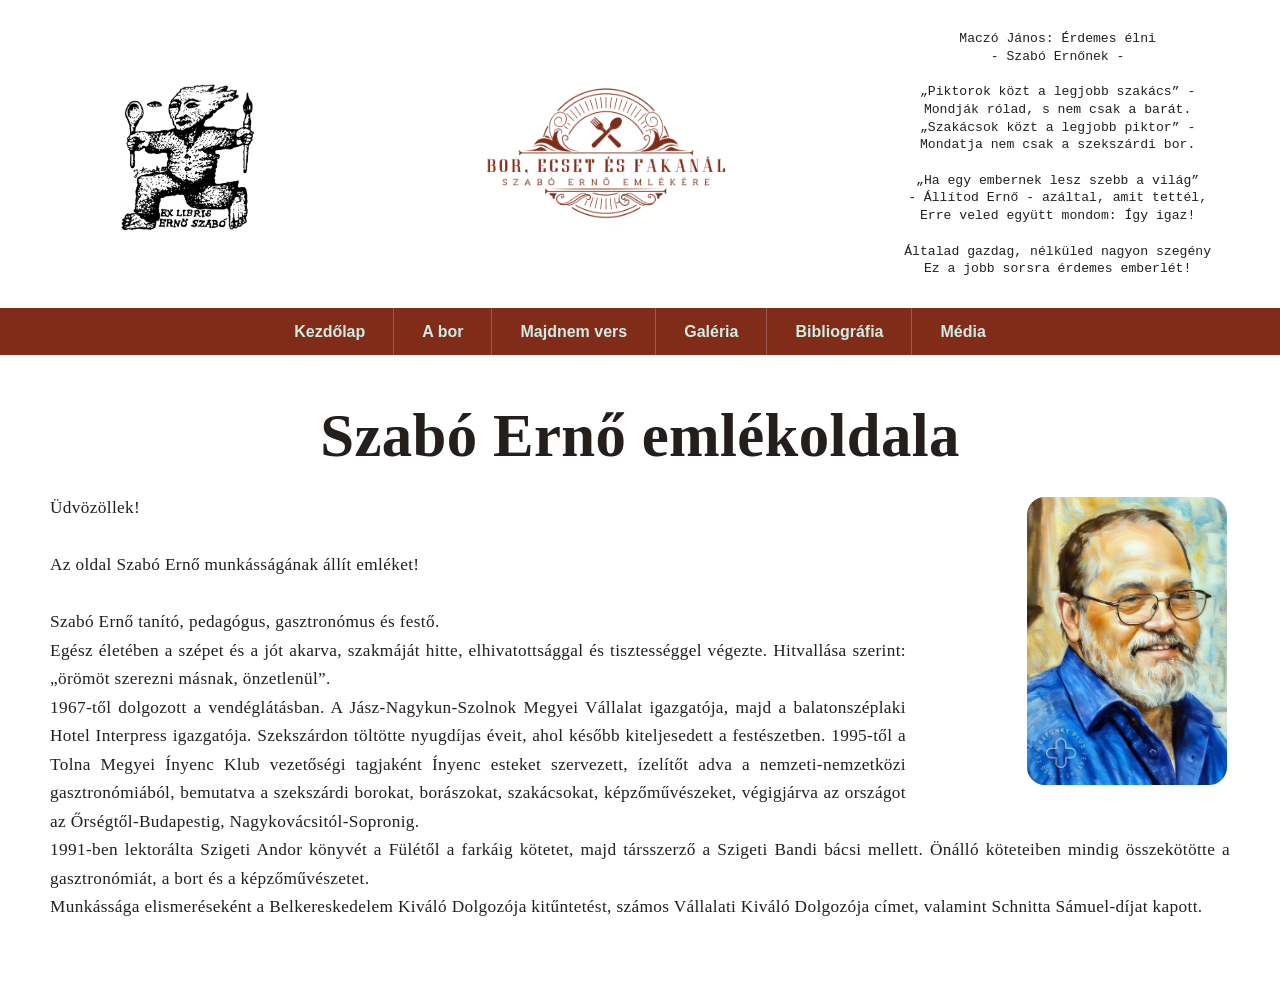
<file: index.html>
<!DOCTYPE html>
<html lang="hu">
<head>
<meta charset="utf-8">
<meta name="viewport" content="width=device-width, initial-scale=1">
<meta name="description" content="Szabó Ernő munkásságának emlékoldala – bor, gasztronómia, festészet és versek.">
<link rel="canonical" href="https://www.boresecset.hu/">
<link rel="stylesheet" href="styles.css">
<link rel="icon" type="image/x-icon" href="favicon.ico">
<title>Szabó Ernő emlékoldala | Bor, ecset és fakanál</title>
<!-- Google Tag Manager -->
<script>(function(w,d,s,l,i){w[l]=w[l]||[];w[l].push({'gtm.start':new Date().getTime(),event:'gtm.js'});var f=d.getElementsByTagName(s)[0],j=d.createElement(s),dl=l!='dataLayer'?'&l='+l:'';j.async=true;j.src='https://www.googletagmanager.com/gtm.js?id='+i+dl;f.parentNode.insertBefore(j,f);})(window,document,'script','dataLayer','GTM-PKW67TJ4');</script>
<!-- End Google Tag Manager -->
</head>
<body>
<!-- Google Tag Manager (noscript) --><noscript><iframe src="https://www.googletagmanager.com/ns.html?id=GTM-PKW67TJ4"
height="0" width="0" style="display:none;visibility:hidden" title="Google Tag Manager"></iframe></noscript><!-- End Google Tag Manager (noscript) --><header class="site-header"><div class="grid-container" id="header-container"><div class="portrait"><img src="images/ex_libris_erno.jpg" alt="Szabó Ernő ex librise"></div><div class="logo"><img src="images/logo.png" alt="Bor, ecset és fakanál"></div><div class="poem"><p>Maczó János: Érdemes élni<br>- Szabó Ernőnek -<br><br><q>Piktorok közt a legjobb szakács</q> -<br>Mondják rólad, s nem csak a barát.<br><q>Szakácsok közt a legjobb piktor</q> -<br>Mondatja nem csak a szekszárdi bor.<br><br><q>Ha egy embernek lesz szebb a világ</q><br>- Állítod Ernő - azáltal, amit tettél,<br>Erre veled együtt mondom: Így igaz!<br><br>Általad gazdag, nélküled nagyon szegény<br>Ez a jobb sorsra érdemes emberlét!
      </p></div></div><nav class="navbar" aria-label="Fő navigáció"><ul class="nav"><li><a href="index.html">Kezdőlap</a></li><li><a href="abor.html">A bor</a></li><li><a href="majdnemvers.html">Majdnem vers</a></li><li><a href="gallery.html">Galéria</a></li><li><a href="bibliography.html">Bibliográfia</a></li><li><a href="media.html">Média</a></li></ul></nav></header>


	<main class="text">
		<h1 class="page-title">Szabó Ernő emlékoldala</h1>
	  	<div class="FloatingBox">
		<img src="images/szabo_erno_pastel.jpg" alt="Szabó Ernő portréja" width="200">
		</div>
		<p>
		Üdvözöllek!<br>
		<br>Az oldal Szabó Ernő munkásságának állít emléket!<br>
		<br>Szabó Ernő tanító, pedagógus, gasztronómus és festő.
		<br>Egész életében a szépet és a jót akarva, szakmáját hitte, elhivatottsággal és tisztességgel végezte. Hitvallása szerint: „örömöt szerezni másnak, önzetlenül”.
		<br>1967-től dolgozott a vendéglátásban. A Jász-Nagykun-Szolnok Megyei Vállalat igazgatója, majd a balatonszéplaki Hotel Interpress igazgatója. Szekszárdon töltötte nyugdíjas éveit, ahol később kiteljesedett a festészetben. 1995-től a Tolna Megyei Ínyenc Klub vezetőségi tagjaként Ínyenc esteket szervezett, ízelítőt adva a nemzeti-nemzetközi gasztronómiából, bemutatva a szekszárdi borokat, borászokat, szakácsokat, képzőművészeket, végigjárva az országot az Őrségtől-Budapestig, Nagykovácsitól-Sopronig.
		<br>1991-ben lektorálta Szigeti Andor könyvét a Fülétől a farkáig kötetet, majd társszerző a Szigeti Bandi bácsi mellett. Önálló köteteiben mindig összekötötte a gasztronómiát, a bort és a képzőművészetet.
		<br>Munkássága elismeréseként a Belkereskedelem Kiváló Dolgozója kitűntetést, számos Vállalati Kiváló Dolgozója címet, valamint Schnitta Sámuel-díjat kapott.
	</p>
  	</main>

</body>
</html>
</file>
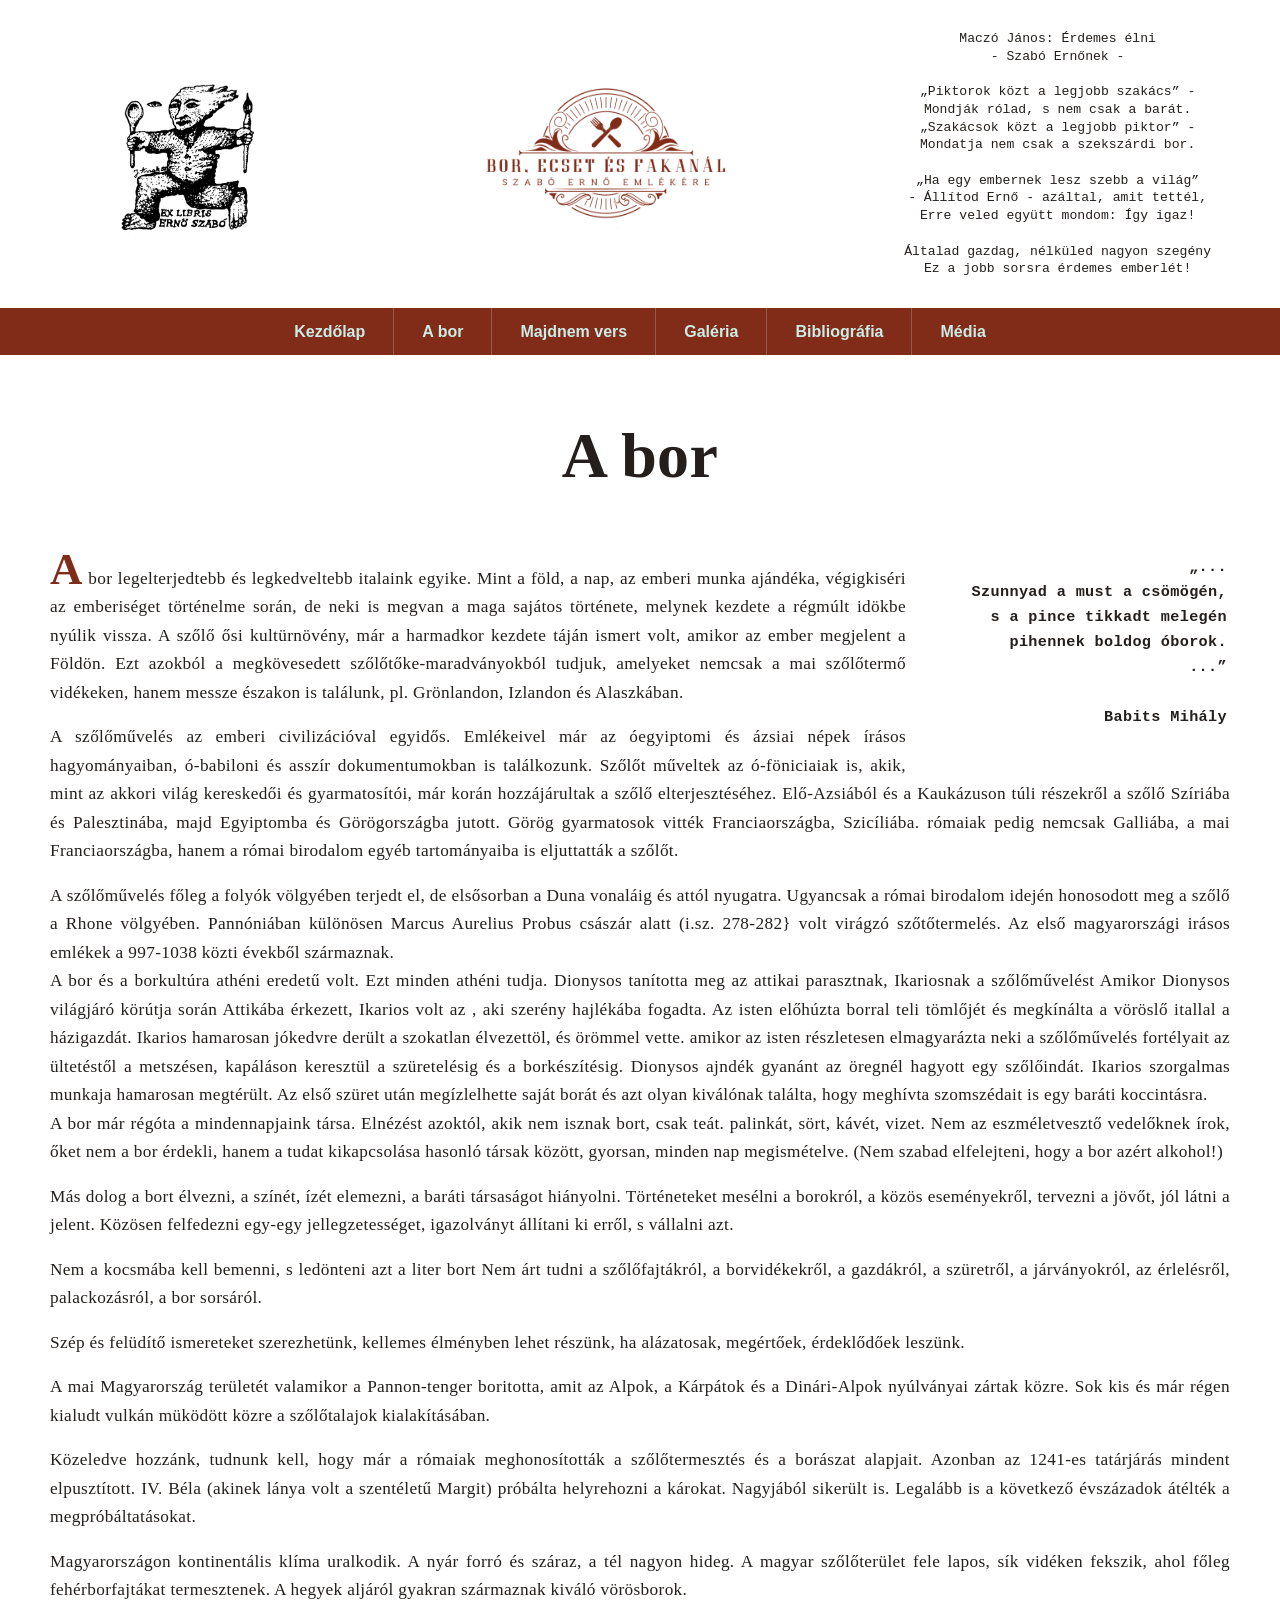
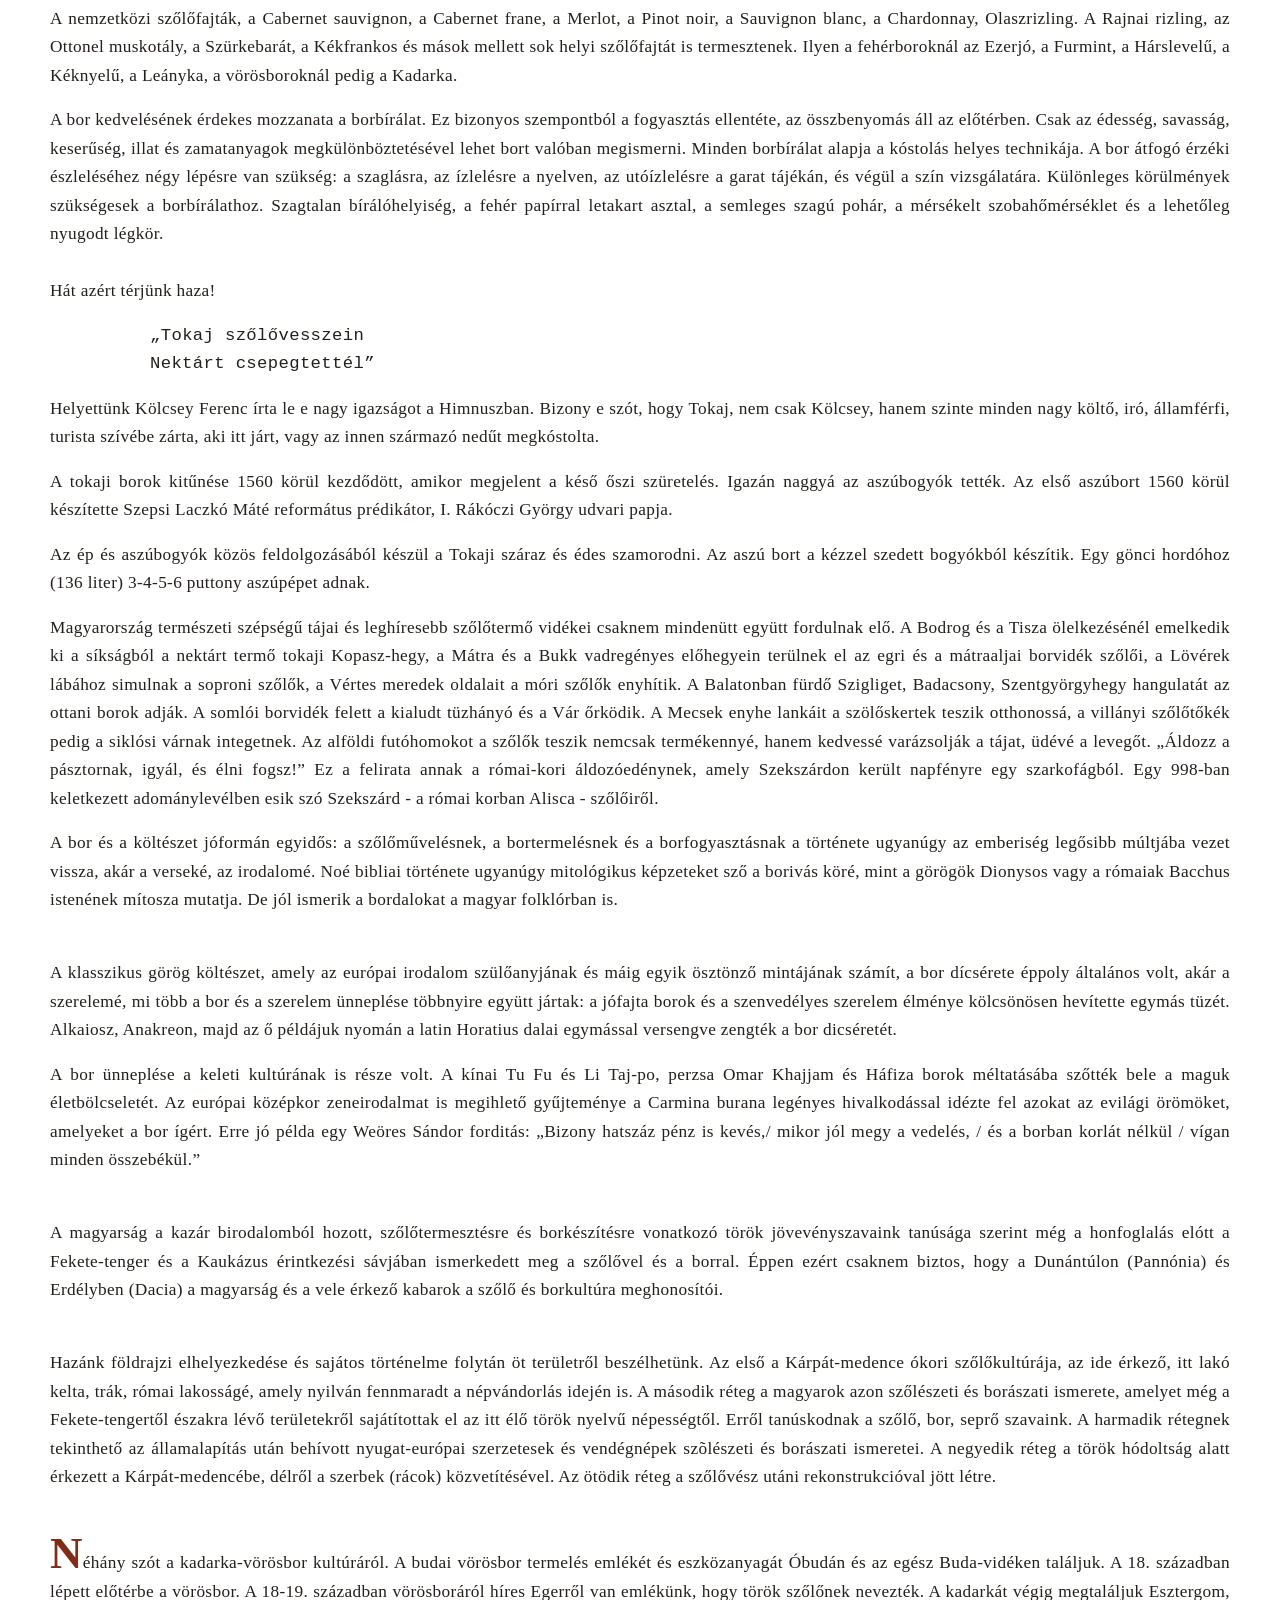
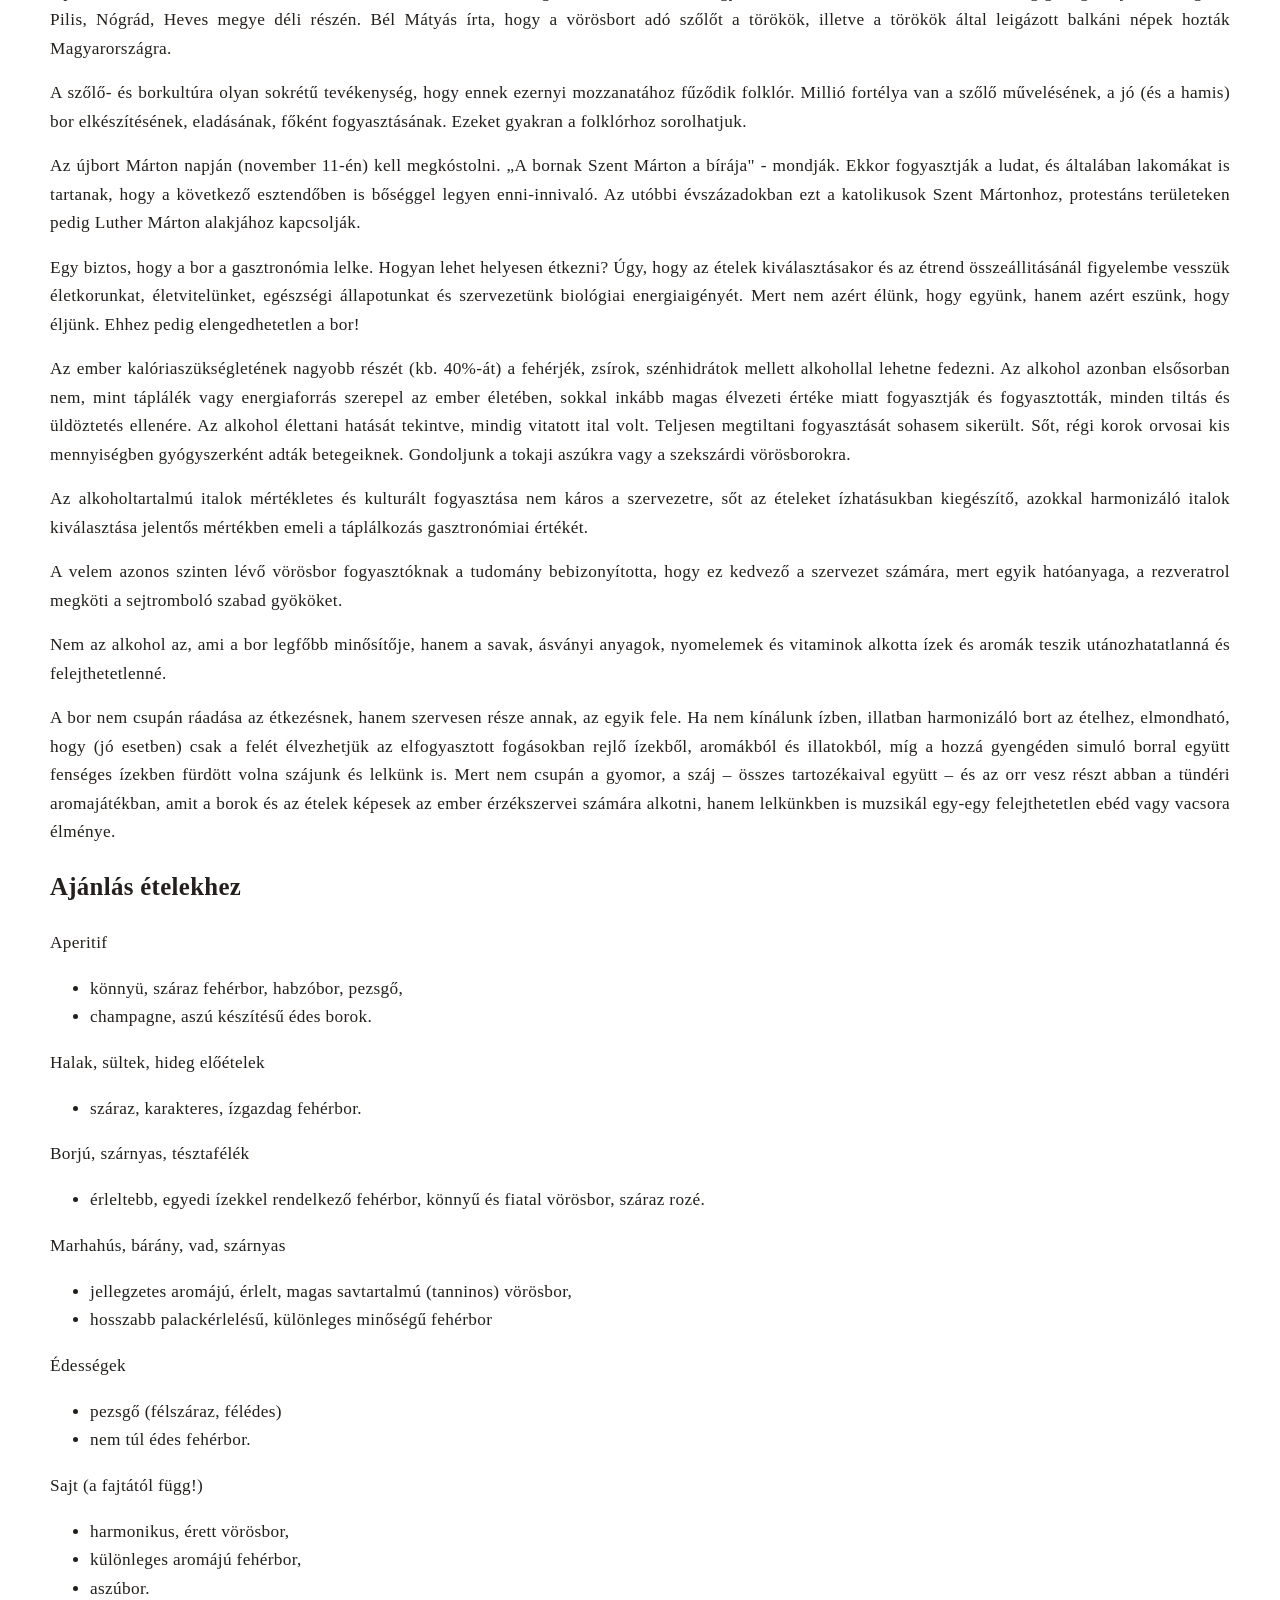
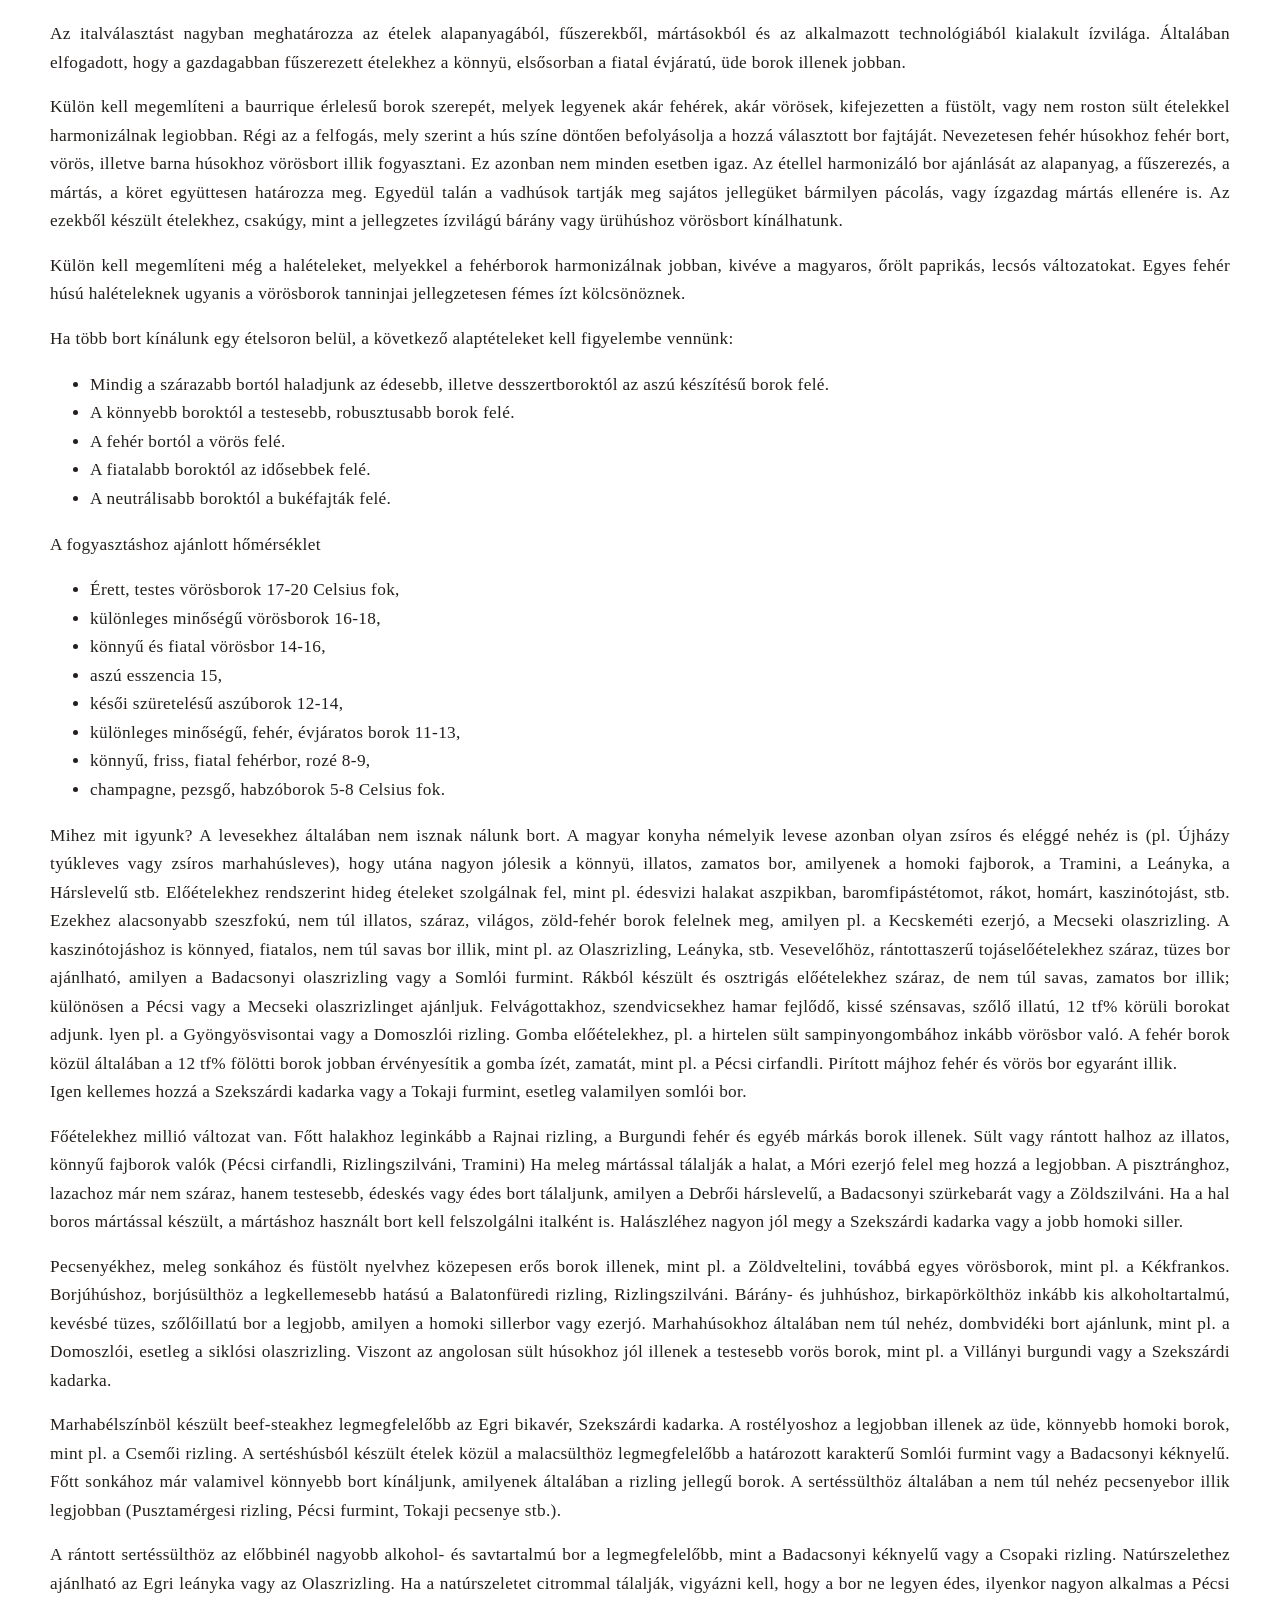
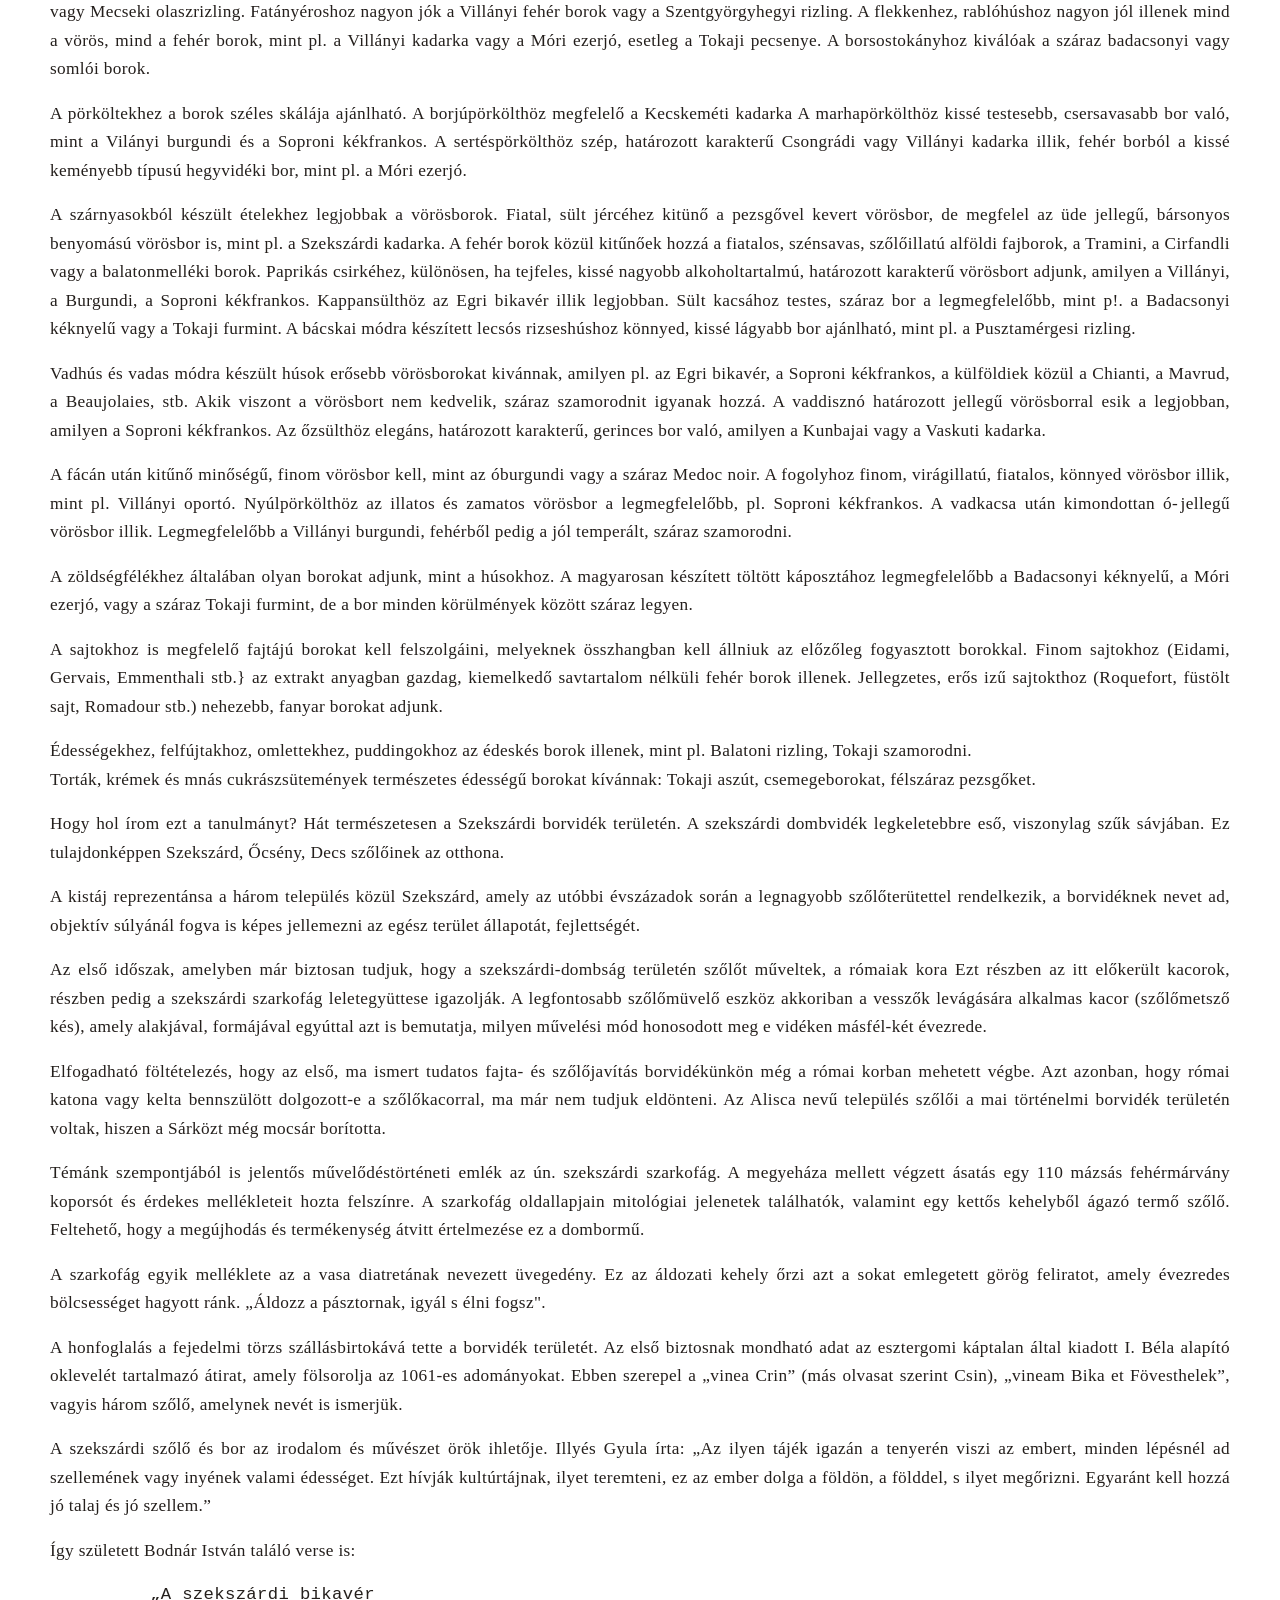
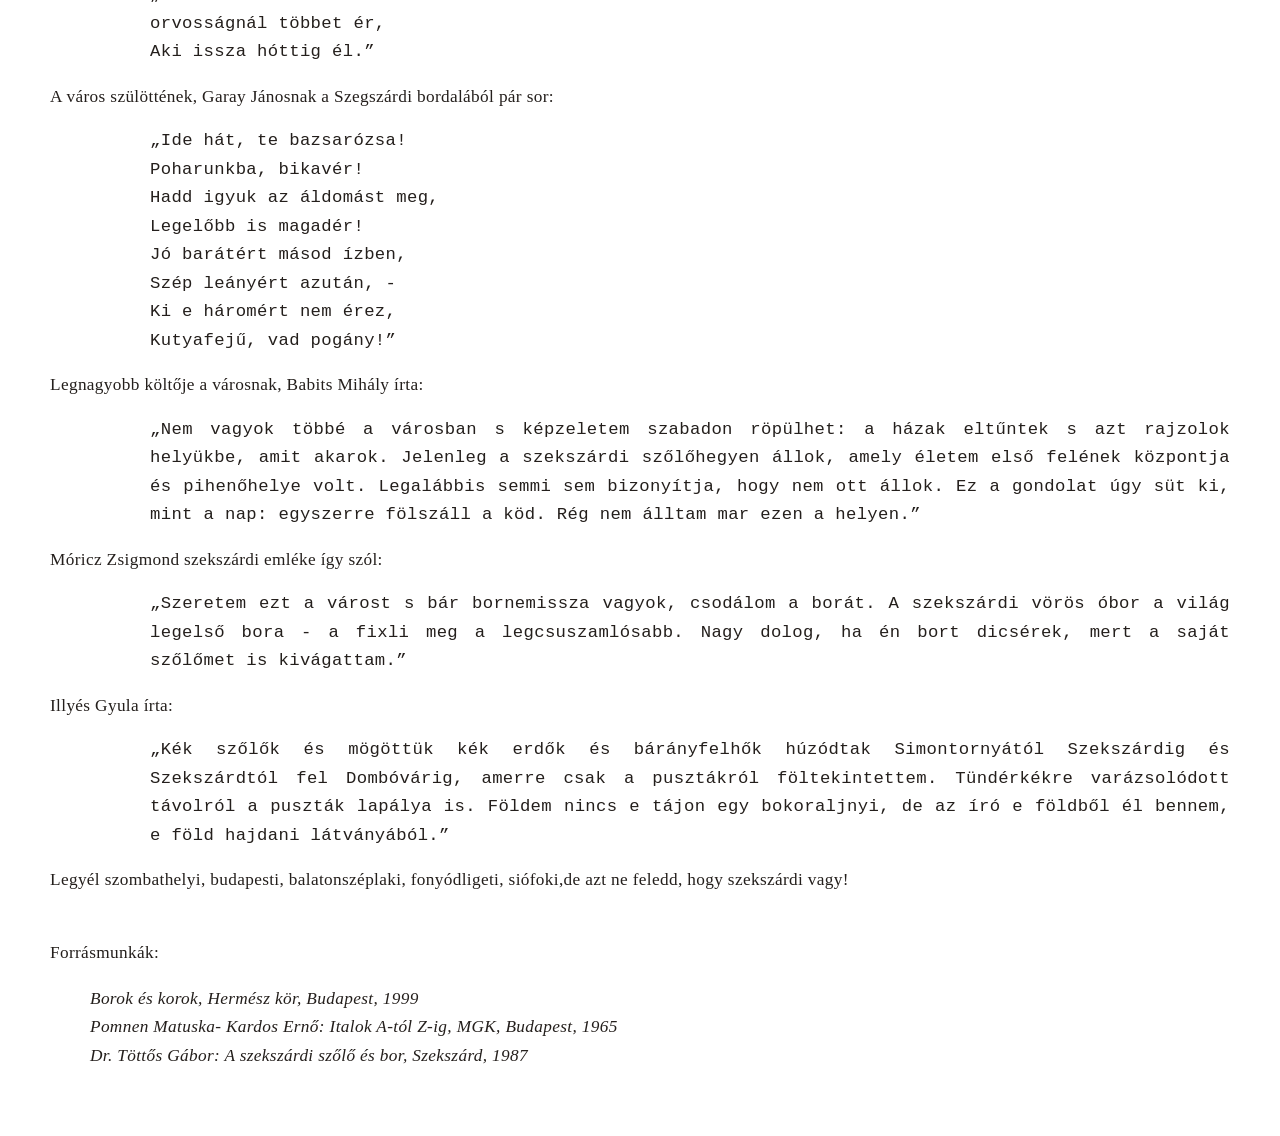
<file: abor.html>
<!DOCTYPE html>

<html lang="hu">

<head>
<meta charset="utf-8">
<meta name="viewport" content="width=device-width, initial-scale=1">
<meta name="description" content="Szabó Ernő írása a borról, a magyar borkultúráról, borvidékekről, borkóstolásról és az ételekhez illő borok választásáról.">
<link rel="canonical" href="https://www.boresecset.hu/abor.html">
<link rel="stylesheet" href="styles.css">
<link rel="icon" type="image/x-icon" href="favicon.ico">
<title>A bor – Szabó Ernő írásai | Bor, ecset és fakanál</title>
<!-- Google Tag Manager -->
<script>(function(w,d,s,l,i){w[l]=w[l]||[];w[l].push({'gtm.start':new Date().getTime(),event:'gtm.js'});var f=d.getElementsByTagName(s)[0],j=d.createElement(s),dl=l!='dataLayer'?'&l='+l:'';j.async=true;j.src='https://www.googletagmanager.com/gtm.js?id='+i+dl;f.parentNode.insertBefore(j,f);})(window,document,'script','dataLayer','GTM-PKW67TJ4');</script>
<!-- End Google Tag Manager -->
</head>

<body>
<!-- Google Tag Manager (noscript) --><noscript><iframe src="https://www.googletagmanager.com/ns.html?id=GTM-PKW67TJ4"
height="0" width="0" style="display:none;visibility:hidden" title="Google Tag Manager"></iframe></noscript><!-- End Google Tag Manager (noscript) --><header class="site-header"><div class="grid-container" id="header-container"><div class="portrait"><img src="images/ex_libris_erno.jpg" alt="Szabó Ernő ex librise"></div><div class="logo"><img src="images/logo.png" alt="Bor, ecset és fakanál"></div><div class="poem"><p>Maczó János: Érdemes élni<br>- Szabó Ernőnek -<br><br><q>Piktorok közt a legjobb szakács</q> -<br>Mondják rólad, s nem csak a barát.<br><q>Szakácsok közt a legjobb piktor</q> -<br>Mondatja nem csak a szekszárdi bor.<br><br><q>Ha egy embernek lesz szebb a világ</q><br>- Állítod Ernő - azáltal, amit tettél,<br>Erre veled együtt mondom: Így igaz!<br><br>Általad gazdag, nélküled nagyon szegény<br>Ez a jobb sorsra érdemes emberlét!
      </p></div></div><nav class="navbar" aria-label="Fő navigáció"><ul class="nav"><li><a href="index.html">Kezdőlap</a></li><li><a href="abor.html">A bor</a></li><li><a href="majdnemvers.html">Majdnem vers</a></li><li><a href="gallery.html">Galéria</a></li><li><a href="bibliography.html">Bibliográfia</a></li><li><a href="media.html">Média</a></li></ul></nav></header>


	<div class="text">
		<h1 class="h1">A bor</h1>
		<div class="FloatingBox">
			<p>
			<q>...<br>Szunnyad a must a csömögén,<br>s a pince tikkadt melegén<br>pihennek boldog óborok.<br>...</q><br><br>Babits Mihály
			</p>
		</div>
		<p class="indent"> 
		A bor legelterjedtebb és legkedveltebb italaink egyike. Mint a föld, a nap, az emberi munka ajándéka, végigkiséri az emberiséget történelme során, de neki is megvan a maga sajátos története, melynek kezdete a régmúlt idökbe nyúlik vissza. A szőlő ősi kultürnövény, már a harmadkor kezdete táján ismert volt, amikor az ember megjelent a Földön. Ezt azokból a megkövesedett szőlőtőke-maradványokból tudjuk, amelyeket nemcsak a mai szőlőtermő vidékeken, hanem messze északon is találunk, pl. Grönlandon, Izlandon és Alaszkában. 
		</p>
		<p>
		A szőlőművelés az emberi civilizációval egyidős. Emlékeivel már az óegyiptomi és ázsiai népek írásos hagyományaiban, ó-babiloni és asszír dokumentumokban is találkozunk. Szőlőt műveltek az ó-föniciaiak is, akik, mint az akkori világ kereskedői és gyarmatosítói, már korán hozzájárultak a szőlő elterjesztéséhez. Elő-Azsiából és a Kaukázuson túli részekről a szőlő Szíriába és Palesztinába, majd Egyiptomba és Görögországba jutott. Görög gyarmatosok vitték Franciaországba, Szicíliába. rómaiak pedig nemcsak Galliába, a mai Franciaországba, hanem a római birodalom egyéb tartományaiba is eljuttatták a szőlőt. 
		</p>
		<p>
		A szőlőművelés főleg a folyók völgyében terjedt el, de elsősorban a Duna vonaláig és attól nyugatra. Ugyancsak a római birodalom idején honosodott meg a szőlő a Rhone völgyében. Pannóniában különösen Marcus Aurelius Probus császár alatt (i.sz. 278-282} volt virágzó szőtőtermelés. Az első magyarországi irásos emlékek a 997-1038 közti évekből származnak. 
		<br>
		A bor és a borkultúra athéni eredetű volt. Ezt minden athéni tudja. Dionysos tanította meg az attikai parasztnak, Ikariosnak a szőlőművelést Amikor Dionysos világjáró körútja során Attikába érkezett, Ikarios volt az , aki szerény hajlékába fogadta. Az isten előhúzta borral teli tömlőjét és megkínálta a vöröslő itallal a házigazdát. Ikarios hamarosan jókedvre derült a szokatlan élvezettöl, és örömmel vette. amikor az isten részletesen elmagyarázta neki a szőlőművelés fortélyait az ültetéstől a metszésen, kapáláson keresztül a szüretelésig és a borkészítésig. Dionysos ajndék gyanánt az öregnél hagyott egy szőlőindát. Ikarios szorgalmas munkaja hamarosan megtérült. Az első szüret után megízlelhette saját borát és azt olyan kiválónak találta, hogy meghívta szomszédait is egy baráti koccintásra. 
		<br>
		A bor már régóta a mindennapjaink társa. Elnézést azoktól, akik nem isznak bort, csak teát. palinkát, sört, kávét, vizet. Nem az eszméletvesztő vedelőknek írok, őket nem a bor érdekli, hanem a tudat kikapcsolása hasonló társak között, gyorsan, minden nap megismételve. (Nem szabad elfelejteni, hogy a bor azért alkohol!) 
		</p>
		<p>
		Más dolog a bort élvezni, a színét, ízét elemezni, a baráti társaságot hiányolni. Történeteket mesélni a borokról, a közös eseményekről, tervezni a jövőt, jól látni a jelent. Közösen felfedezni egy-egy jellegzetességet, igazolványt állítani ki erről, s vállalni azt. 
		</p>
		<p>
		Nem a kocsmába kell bemenni, s ledönteni azt a liter bort Nem árt tudni a szőlőfajtákról, a borvidékekről, a gazdákról, a szüretről, a járványokról, az érlelésről, palackozásról, a bor sorsáról. 
		</p>
		<p>
		Szép és felüdítő ismereteket szerezhetünk, kellemes élményben lehet részünk, ha alázatosak, megértőek, érdeklődőek leszünk. 
		</p>
		<p>
		A mai Magyarország területét valamikor a Pannon-tenger boritotta, amit az Alpok, a Kárpátok és a Dinári-Alpok nyúlványai zártak közre. Sok kis és már régen kialudt vulkán müködött közre a szőlőtalajok kialakításában. 
		</p>
		<p>
		Közeledve hozzánk, tudnunk kell, hogy már a rómaiak meghonosították a szőlőtermesztés és a borászat alapjait. Azonban az 1241-es tatárjárás mindent elpusztított. IV. Béla (akinek lánya volt a szentéletű Margit) próbálta helyrehozni a károkat. Nagyjából sikerült is. Legalább is a következő évszázadok átélték a megpróbáltatásokat. 
		</p>
		<p>
		Magyarországon kontinentális klíma uralkodik. A nyár forró és száraz, a tél nagyon hideg. A magyar szőlőterület fele lapos, sík vidéken fekszik, ahol főleg fehérborfajtákat termesztenek. A hegyek aljáról gyakran származnak kiváló vörösborok. 
		<br />
		A nemzetközi szőlőfajták, a Cabernet sauvignon, a Cabernet frane, a Merlot, a Pinot noir, a Sauvignon blanc, a Chardonnay, Olaszrizling. A Rajnai rizling, az Ottonel muskotály, a Szürkebarát, a Kékfrankos és mások mellett sok helyi szőlőfajtát is termesztenek. Ilyen a fehérboroknál az Ezerjó, a Furmint, a Hárslevelű, a Kéknyelű, a Leányka, a vörösboroknál pedig a Kadarka. 
		</p>
		<p>
		A bor kedvelésének érdekes mozzanata a borbírálat. Ez bizonyos szempontból a fogyasztás ellentéte, az összbenyomás áll az előtérben. Csak az édesség, savasság, keserűség, illat és zamatanyagok megkülönböztetésével lehet bort valóban megismerni. Minden borbírálat alapja a kóstolás helyes technikája. A bor átfogó érzéki észleléséhez négy lépésre van szükség: a szaglásra, az ízlelésre a nyelven, az utóízlelésre a garat tájékán, és végül a szín vizsgálatára. Különleges körülmények szükségesek a borbírálathoz. Szagtalan bírálóhelyiség, a fehér papírral letakart asztal, a semleges szagú pohár, a mérsékelt szobahőmérséklet és a lehetőleg nyugodt légkör. 
		<br /><br />Hát azért térjünk haza! 
		</p>
		<p class="quotes">
			<q>Tokaj szőlővesszein<br>Nektárt csepegtettél</q>
		</p>
		<p>
		Helyettünk Kölcsey Ferenc írta le e nagy igazságot a Himnuszban. Bizony e szót, hogy Tokaj, nem csak Kölcsey, hanem szinte minden nagy költő, iró, államférfi, turista szívébe zárta, aki itt járt, vagy az innen származó nedűt megkóstolta. 
		</p>
		<p>
		A tokaji borok kitűnése 1560 körül kezdődött, amikor megjelent a késő őszi szüretelés. Igazán naggyá az aszúbogyók tették. Az első aszúbort 1560 körül készítette Szepsi Laczkó Máté református prédikátor, I. Rákóczi György udvari papja. 
		</p>
		<p>
		Az ép és aszúbogyók közös feldolgozásából készül a Tokaji száraz és édes szamorodni. Az aszú bort a kézzel szedett bogyókból készítik. Egy gönci hordóhoz (136 liter) 3-4-5-6 puttony aszúpépet adnak. 
		</p>
		<p>
		Magyarország természeti szépségű tájai és leghíresebb szőlőtermő vidékei csaknem mindenütt együtt fordulnak elő. A Bodrog és a Tisza ölelkezésénél emelkedik ki a síkságból a nektárt termő tokaji Kopasz-hegy, a Mátra és a Bukk vadregényes előhegyein terülnek el az egri és a mátraaljai borvidék szőlői, a Lövérek lábához simulnak a soproni szőlők, a Vértes meredek oldalait a móri szőlők enyhítik. A Balatonban fürdő Szigliget, Badacsony, Szentgyörgyhegy hangulatát az ottani borok adják. A somlói borvidék felett a kialudt tüzhányó és a Vár őrködik. A Mecsek enyhe lankáit a szölőskertek teszik otthonossá, a villányi szőlőtőkék pedig a siklósi várnak integetnek. Az alföldi futóhomokot a szőlők teszik nemcsak termékennyé, hanem kedvessé varázsolják a tájat, üdévé a levegőt. „Áldozz a pásztornak, igyál, és élni fogsz!” Ez a felirata annak a római-kori áldozóedénynek, amely Szekszárdon került napfényre egy szarkofágból. Egy 998-ban keletkezett adománylevélben esik szó Szekszárd - a római korban Alisca - szőlőiről. 
		</p>
		<p>
		A bor és a költészet jóformán egyidős: a szőlőművelésnek, a bortermelésnek és a borfogyasztásnak a története ugyanúgy az emberiség legősibb múltjába vezet vissza, akár a verseké, az irodalomé. Noé bibliai története ugyanúgy mitológikus képzeteket sző a borivás köré, mint a görögök Dionysos vagy a rómaiak Bacchus istenének mítosza mutatja. De jól ismerik a bordalokat a magyar folklórban is. 
		</p><br />
		<p>
		A klasszikus görög költészet, amely az európai irodalom szülőanyjának és máig egyik ösztönző mintájának számít, a bor dícsérete éppoly általános volt, akár a szerelemé, mi több a bor és a szerelem ünneplése többnyire együtt jártak: a jófajta borok és a szenvedélyes szerelem élménye kölcsönösen hevítette egymás tüzét. Alkaiosz, Anakreon, majd az ő példájuk nyomán a latin Horatius dalai egymással versengve zengték a bor dicséretét. 
		</p>
		<p>
		A bor ünneplése a keleti kultúrának is része volt. A kínai Tu Fu és Li Taj-po, perzsa Omar Khajjam és Háfiza borok méltatásába szőtték bele a maguk életbölcseletét. Az európai középkor zeneirodalmat is megihlető gyűjteménye a Carmina burana legényes hivalkodással idézte fel azokat az evilági örömöket, amelyeket a bor ígért. Erre jó példa egy Weöres Sándor forditás: „Bizony hatszáz pénz is kevés,/ mikor jól megy a vedelés, / és a borban korlát nélkül / vígan minden összebékül.” 
		</p><br />
		<p>
		A magyarság a kazár birodalomból hozott, szőlőtermesztésre és borkészítésre vonatkozó török jövevényszavaink tanúsága szerint még a honfoglalás elótt a Fekete-tenger és a Kaukázus érintkezési sávjában ismerkedett meg a szőlővel és a borral. Éppen ezért csaknem biztos, hogy a Dunántúlon (Pannónia) és Erdélyben (Dacia) a magyarság és a vele érkező kabarok a szőlő és borkultúra meghonosítói. 
		</p><br />
		<p>
		Hazánk földrajzi elhelyezkedése és sajátos történelme folytán öt területről beszélhetünk. Az első a Kárpát-medence ókori szőlőkultúrája, az ide érkező, itt lakó kelta, trák, római lakosságé, amely nyilván fennmaradt a népvándorlás idején is. A második réteg a magyarok azon szőlészeti és borászati ismerete,  amelyet még a Fekete-tengertől északra lévő területekről sajátítottak el az itt élő török nyelvű népességtől. Erről tanúskodnak a szőlő, bor, seprő szavaink. A harmadik rétegnek tekinthető az államalapítás után behívott nyugat-európai szerzetesek és vendégnépek szõlészeti és borászati ismeretei. A negyedik réteg a török hódoltság alatt érkezett a Kárpát-medencébe, délről a szerbek (rácok) közvetítésével. Az ötödik réteg a szőlővész utáni rekonstrukcióval jött létre. 
		</p><br />
		<p class="indent">
		Néhány szót a kadarka-vörösbor kultúráról. A budai vörösbor termelés emlékét és eszközanyagát Óbudán és az egész Buda-vidéken találjuk. A 18. században lépett előtérbe a vörösbor. A 18-19. században vörösboráról híres Egerről van emlékünk, hogy török szőlőnek nevezték. A kadarkát végig megtaláljuk Esztergom, Pilis, Nógrád, Heves megye déli részén. Bél Mátyás írta, hogy a vörösbort adó szőlőt a törökök, illetve a törökök által leigázott balkáni népek hozták Magyarországra. 
		</p>
		<p>
		A szőlő- és borkultúra olyan sokrétű tevékenység, hogy ennek ezernyi mozzanatához fűződik folklór. Millió fortélya van a szőlő művelésének, a jó (és a hamis) bor elkészítésének, eladásának, főként fogyasztásának. Ezeket gyakran a folklórhoz sorolhatjuk. 
		</p>
		<p>
		Az újbort Márton napján (november 11-én) kell megkóstolni. „A bornak Szent Márton a bírája" - mondják. Ekkor fogyasztják a ludat, és általában lakomákat is tartanak, hogy a következő esztendőben is bőséggel legyen enni-innivaló. Az utóbbi évszázadokban ezt a katolikusok Szent Mártonhoz, protestáns területeken pedig Luther Márton alakjához kapcsolják. 
		</p>
		<p>
		Egy biztos, hogy a bor a gasztronómia lelke. Hogyan lehet helyesen étkezni? Úgy, hogy az ételek kiválasztásakor és az étrend összeállitásánál figyelembe vesszük életkorunkat, életvitelünket, egészségi állapotunkat és szervezetünk biológiai energiaigényét. Mert nem azért élünk, hogy együnk, hanem azért eszünk, hogy éljünk. Ehhez pedig elengedhetetlen a bor! 
		</p>
		<p>
		Az ember kalóriaszükségletének nagyobb részét (kb. 40%-át) a fehérjék, zsírok, szénhidrátok mellett alkohollal lehetne fedezni. Az alkohol azonban elsősorban nem, mint táplálék vagy energiaforrás szerepel az ember életében, sokkal inkább magas élvezeti értéke miatt fogyasztják és fogyasztották, minden tiltás és üldöztetés ellenére. Az alkohol élettani hatását tekintve, mindig vitatott ital volt. Teljesen megtiltani fogyasztását sohasem sikerült. Sőt, régi korok orvosai kis mennyiségben gyógyszerként adták betegeiknek. Gondoljunk a tokaji aszúkra vagy a szekszárdi vörösborokra. 
		</p>
		<p>
		Az alkoholtartalmú italok mértékletes és kulturált fogyasztása nem káros a szervezetre, sőt az ételeket ízhatásukban kiegészítő, azokkal harmonizáló italok kiválasztása jelentős mértékben emeli a táplálkozás gasztronómiai értékét. 
		</p>
		<p>
		A velem azonos szinten lévő vörösbor fogyasztóknak a tudomány bebizonyította, hogy ez kedvező a szervezet számára, mert egyik hatóanyaga, a rezveratrol megköti a sejtromboló szabad gyököket. 
		</p>
		<p>
		Nem az alkohol az, ami a bor legfőbb minősítője, hanem a savak, ásványi anyagok, nyomelemek és vitaminok alkotta ízek és aromák teszik utánozhatatlanná és felejthetetlenné. 
		</p>
		<p>
		A bor nem csupán ráadása az étkezésnek, hanem szervesen része annak, az egyik fele. Ha nem kínálunk ízben, illatban harmonizáló bort az ételhez, elmondható, hogy (jó esetben) csak a felét élvezhetjük az elfogyasztott fogásokban rejlő ízekből, aromákból és illatokból, míg a hozzá gyengéden simuló borral együtt fenséges ízekben fürdött volna szájunk és lelkünk is. Mert nem csupán a gyomor, a száj – összes tartozékaival együtt – és az orr vesz részt abban a tündéri aromajátékban, amit a borok és az ételek képesek az ember érzékszervei számára alkotni, hanem lelkünkben is muzsikál egy-egy felejthetetlen ebéd vagy vacsora élménye. 
		</p>
		<p>
		<h2>Ajánlás ételekhez</h2>
		Aperitif 
		<ul>
		<li>könnyü, száraz fehérbor, habzóbor, pezsgő,</li>
		<li>champagne, aszú készítésű édes borok.</li>
		</ul>
		Halak, sültek, hideg előételek 
		<ul>
		<li>száraz, karakteres, ízgazdag fehérbor.</li>
		</ul>
		Borjú, szárnyas, tésztafélék
		<ul>
		<li>érleltebb, egyedi ízekkel rendelkező fehérbor, könnyű és fiatal vörösbor, száraz rozé.</li>
		</ul>
		Marhahús, bárány, vad, szárnyas 
		<ul>
		<li>jellegzetes aromájú, érlelt, magas savtartalmú (tanninos) vörösbor,</li>
		<li>hosszabb palackérlelésű, különleges minőségű fehérbor</li>
		</ul>
		Édességek 
		<ul>
		<li>pezsgő (félszáraz, félédes)</li>
		<li>nem túl édes fehérbor.</li>
		</ul>
		Sajt (a fajtától függ!) 
		<ul>
		<li>harmonikus, érett vörösbor,</li>
		<li>különleges aromájú fehérbor,</li>
		<li>aszúbor.</li>
		</ul>
		</p>
		<p>
		Az italválasztást nagyban meghatározza az ételek alapanyagából, fűszerekből, mártásokból és az alkalmazott technológiából kialakult ízvilága. Általában elfogadott, hogy a gazdagabban fűszerezett ételekhez a könnyü, elsősorban a fiatal évjáratú, üde borok illenek jobban. 
		</p>
		<p>
		Külön kell megemlíteni a baurrique érlelesű borok szerepét, melyek legyenek akár fehérek, akár vörösek, kifejezetten a füstölt, vagy nem roston sült ételekkel harmonizálnak legiobban. Régi az a felfogás, mely szerint a hús színe döntően befolyásolja a hozzá választott bor fajtáját. Nevezetesen fehér húsokhoz fehér bort, vörös, illetve barna húsokhoz vörösbort illik fogyasztani. Ez azonban nem minden esetben igaz. Az étellel harmonizáló bor ajánlását az alapanyag, a fűszerezés, a mártás, a köret együttesen határozza meg. Egyedül talán a vadhúsok tartják meg sajátos jellegüket bármilyen pácolás, vagy ízgazdag mártás ellenére is. Az ezekből készült ételekhez, csakúgy, mint a jellegzetes ízvilágú bárány vagy ürühúshoz vörösbort kínálhatunk.  
		</p>
		<p>
		Külön kell megemlíteni még a halételeket, melyekkel a fehérborok harmonizálnak jobban, kivéve a magyaros, őrölt paprikás, lecsós változatokat. Egyes fehér húsú halételeknek ugyanis a vörösborok tanninjai jellegzetesen fémes ízt kölcsönöznek. 
		</p>
		<p>
		Ha több bort kínálunk egy ételsoron belül, a következő alaptételeket kell figyelembe vennünk: 
		<ul>
		<li>Mindig a szárazabb bortól haladjunk az édesebb, illetve desszertboroktól az aszú készítésű borok felé.</li>
		<li>A könnyebb boroktól a testesebb, robusztusabb borok felé.</li>
		<li>A fehér bortól a vörös felé.</li>
		<li>A fiatalabb boroktól az idősebbek felé.</li>
		<li>A neutrálisabb boroktól a bukéfajták felé.</li>
		</ul>
		</p>
		<p>
		A fogyasztáshoz ajánlott hőmérséklet 
		<ul>
		<li>Érett, testes vörösborok 17-20 Celsius fok,</li> <li>különleges minőségű vörösborok 16-18,</li> <li>könnyű és fiatal vörösbor 14-16,</li> <li>aszú esszencia 15,</li> <li>késői szüretelésű aszúborok 12-14,</li> <li>különleges minőségű, fehér, évjáratos borok 11-13,</li> <li>könnyű, friss, fiatal fehérbor, rozé 8-9,</li> <li>champagne, pezsgő, habzóborok 5-8 Celsius fok.</li> 
		</ul>
		</p>
		<p>
		Mihez mit igyunk? 
		A levesekhez általában nem isznak nálunk bort. A magyar konyha némelyik levese azonban olyan zsíros és eléggé nehéz is (pl. Újházy tyúkleves vagy zsíros marhahúsleves), hogy utána nagyon jólesik a könnyü, illatos, zamatos bor, amilyenek a homoki fajborok, a Tramini, a Leányka, a Hárslevelű stb. 
		Előételekhez rendszerint hideg ételeket szolgálnak fel, mint pl. édesvizi halakat aszpikban, baromfipástétomot, rákot, homárt, kaszinótojást, stb. Ezekhez alacsonyabb szeszfokú, nem túl illatos, száraz, világos, zöld-fehér borok felelnek meg, amilyen pl. a Kecskeméti ezerjó, a Mecseki olaszrizling. A kaszinótojáshoz is könnyed, fiatalos, nem túl savas bor illik, mint pl. az Olaszrizling, Leányka, stb. Vesevelőhöz, rántottaszerű tojáselőételekhez száraz, tüzes bor ajánlható, amilyen a Badacsonyi olaszrizling vagy a Somlói furmint. Rákból készült és osztrigás előételekhez száraz, de nem túl savas, zamatos bor illik; különösen a Pécsi vagy a Mecseki olaszrizlinget ajánljuk. Felvágottakhoz, szendvicsekhez hamar fejlődő, kissé szénsavas, szőlő illatú, 12 tf% körüli borokat adjunk. lyen pl. a Gyöngyösvisontai vagy a Domoszlói rizling. Gomba előételekhez, pl. a hirtelen sült sampinyongombához inkább vörösbor való. A fehér borok közül általában a 12 tf% fölötti borok jobban érvényesítik a gomba ízét, zamatát, mint pl. a Pécsi cirfandli. Pirított májhoz fehér és vörös bor egyaránt illik. 
		<br />
		Igen kellemes hozzá a Szekszárdi kadarka vagy a Tokaji furmint, esetleg valamilyen somlói bor. 
		</p>
		<p>
		Főételekhez millió változat van. Főtt halakhoz leginkább a Rajnai rizling, a Burgundi fehér és egyéb márkás borok illenek. Sült vagy rántott halhoz az illatos, könnyű fajborok valók (Pécsi cirfandli, Rizlingszilváni, Tramini) Ha meleg mártással tálalják a halat, a Móri ezerjó felel meg hozzá a legjobban. A pisztránghoz, lazachoz már nem száraz, hanem testesebb, édeskés vagy édes bort tálaljunk, amilyen a Debrői hárslevelű, a Badacsonyi szürkebarát vagy a Zöldszilváni. Ha a hal boros mártással készült, a mártáshoz használt bort kell felszolgálni italként is. Halászléhez nagyon jól megy a Szekszárdi kadarka vagy a jobb homoki siller. 
		</p>
		<p>
		Pecsenyékhez, meleg sonkához és füstölt nyelvhez közepesen erős borok illenek, mint pl. a Zöldveltelini, továbbá egyes vörösborok, mint pl. a Kékfrankos. Borjúhúshoz, borjúsülthöz a legkellemesebb hatású a Balatonfüredi rizling, Rizlingszilváni. Bárány- és juhhúshoz, birkapörkölthöz inkább kis alkoholtartalmú, kevésbé tüzes, szőlőillatú bor a legjobb, amilyen a homoki sillerbor vagy ezerjó. Marhahúsokhoz általában nem túl nehéz, dombvidéki bort ajánlunk, mint pl. a Domoszlói, esetleg a siklósi olaszrizling. Viszont az angolosan sült húsokhoz jól illenek a testesebb vorös borok, mint pl. a Villányi burgundi vagy a Szekszárdi kadarka. 
		</p>
		<p>
		Marhabélszínböl készült beef-steakhez legmegfelelőbb az Egri bikavér, Szekszárdi kadarka. A rostélyoshoz a legjobban illenek az üde, könnyebb homoki borok, mint pl. a Csemői rizling. A sertéshúsból készült ételek közül a malacsülthöz legmegfelelőbb a határozott karakterű Somlói furmint vagy a Badacsonyi kéknyelű. Főtt sonkához már valamivel könnyebb bort kínáljunk, amilyenek általában a rizling jellegű borok. A sertéssülthöz általában a nem túl nehéz pecsenyebor illik legjobban (Pusztamérgesi rizling, Pécsi furmint, Tokaji pecsenye stb.). 
		</p>
		<p>
		A rántott sertéssülthöz az előbbinél nagyobb alkohol- és savtartalmú bor a legmegfelelőbb, mint a Badacsonyi kéknyelű vagy a Csopaki rizling. Natúrszelethez ajánlható az Egri leányka vagy az Olaszrizling. Ha a natúrszeletet citrommal tálalják, vigyázni kell, hogy a bor ne legyen édes, ilyenkor nagyon alkalmas a Pécsi vagy Mecseki olaszrizling. Fatányéroshoz nagyon jók a Villányi fehér borok vagy a Szentgyörgyhegyi rizling. A flekkenhez, rablóhúshoz nagyon jól illenek mind a vörös, mind a fehér borok, mint pl. a Villányi kadarka vagy a Móri ezerjó, esetleg a Tokaji pecsenye. A borsostokányhoz kiválóak a száraz badacsonyi vagy somlói borok. 
		</p>
		<p>
		A pörköltekhez a borok széles skálája ajánlható. A borjúpörkölthöz megfelelő a Kecskeméti kadarka A marhapörkölthöz kissé testesebb, csersavasabb bor való, mint a Vilányi burgundi és a Soproni kékfrankos. A sertéspörkölthöz szép, határozott karakterű Csongrádi vagy Villányi kadarka illik, fehér borból a kissé keményebb típusú hegyvidéki bor, mint pl. a Móri ezerjó. 
		</p>
		<p>
		A szárnyasokból készült ételekhez legjobbak a vörösborok. Fiatal, sült jércéhez kitünő a pezsgővel kevert vörösbor, de megfelel az üde jellegű, bársonyos benyomású vörösbor is, mint pl. a Szekszárdi kadarka. A fehér borok közül kitűnőek hozzá a fiatalos, szénsavas, szőlőillatú alföldi fajborok, a Tramini, a Cirfandli vagy a balatonmelléki borok. Paprikás csirkéhez, különösen, ha tejfeles, kissé nagyobb alkoholtartalmú, határozott karakterű vörösbort adjunk, amilyen a Villányi, a Burgundi, a Soproni kékfrankos. Kappansülthöz az Egri bikavér illik legjobban. Sült kacsához testes, száraz bor a legmegfelelőbb, mint p!. a Badacsonyi kéknyelű vagy a Tokaji furmint. A bácskai módra készített lecsós rizseshúshoz könnyed, kissé lágyabb bor ajánlható, mint pl. a Pusztamérgesi rizling. 
		</p>
		<p>
		Vadhús és vadas módra készült húsok erősebb vörösborokat kivánnak, amilyen pl. az Egri bikavér, a Soproni kékfrankos, a külföldiek közül a Chianti, a Mavrud, a Beaujolaies, stb. Akik viszont a vörösbort nem kedvelik, száraz szamorodnit igyanak hozzá. A vaddisznó határozott jellegű vörösborral esik a legjobban, amilyen a Soproni kékfrankos. Az őzsülthöz elegáns, határozott karakterű, gerinces bor való, amilyen a Kunbajai vagy a Vaskuti kadarka. 
		</p>
		<p>
		A fácán után kitűnő minőségű, finom vörösbor kell, mint az óburgundi vagy a száraz Medoc noir. A fogolyhoz finom, virágillatú, fiatalos, könnyed vörösbor illik, mint pl. Villányi oportó. Nyúlpörkölthöz az illatos és zamatos vörösbor a legmegfelelőbb, pl. Soproni kékfrankos. A vadkacsa után kimondottan ó- jellegű vörösbor illik. Legmegfelelőbb a Villányi burgundi, fehérből pedig a jól temperált, száraz szamorodni. 
		</p>
		<p>
		A zöldségfélékhez általában olyan borokat adjunk, mint a húsokhoz. A magyarosan készített töltött káposztához legmegfelelőbb a Badacsonyi kéknyelű, a Móri ezerjó, vagy a száraz Tokaji furmint, de a bor minden körülmények között száraz legyen. 
		</p>
		<p>
		A sajtokhoz is megfelelő fajtájú borokat kell felszolgáini, melyeknek összhangban kell állniuk az előzőleg fogyasztott borokkal. Finom sajtokhoz (Eidami, Gervais, Emmenthali stb.} az extrakt anyagban gazdag, kiemelkedő savtartalom nélküli fehér borok illenek. Jellegzetes, erős izű sajtokthoz (Roquefort, füstölt sajt, Romadour stb.) nehezebb, fanyar borokat adjunk. 
		</p>
		<p>
		Édességekhez, felfújtakhoz, omlettekhez, puddingokhoz az édeskés borok illenek, mint pl. Balatoni rizling, Tokaji szamorodni. 
		<br>
		Torták, krémek és mnás cukrászsütemények természetes édességű borokat kívánnak: Tokaji aszút, csemegeborokat, félszáraz pezsgőket. 
		</p>
		<p>
		Hogy hol írom ezt a tanulmányt? Hát természetesen a Szekszárdi borvidék területén. A szekszárdi dombvidék legkeletebbre eső, viszonylag szűk sávjában. Ez tulajdonképpen Szekszárd, Őcsény, Decs szőlőinek az otthona. 
		</p>
		<p>
		A kistáj reprezentánsa a három település közül Szekszárd, amely az utóbbi évszázadok során a legnagyobb szőlőterütettel rendelkezik, a borvidéknek nevet ad, objektív súlyánál fogva is képes jellemezni az egész terület állapotát, fejlettségét. 
		</p>
		<p>
		Az első időszak, amelyben már biztosan tudjuk, hogy a szekszárdi-dombság területén szőlőt műveltek, a rómaiak kora Ezt részben az itt előkerült kacorok, részben pedig a szekszárdi szarkofág leletegyüttese igazolják. A legfontosabb szőlőmüvelő eszköz akkoriban a vesszők levágására alkalmas kacor (szőlőmetsző kés), amely alakjával, formájával egyúttal azt is bemutatja, milyen művelési mód honosodott meg e vidéken másfél-két évezrede. 
		</p>
		<p>
		Elfogadható föltételezés, hogy az első, ma ismert tudatos fajta- és szőlőjavítás borvidékünkön még a római korban mehetett végbe. Azt azonban, hogy római katona vagy kelta bennszülött dolgozott-e a szőlőkacorral, ma már nem tudjuk eldönteni. Az Alisca nevű település szőlői a mai történelmi borvidék területén voltak, hiszen a Sárközt még mocsár borította. 
		</p>
		<p>
		Témánk szempontjából is jelentős művelődéstörténeti emlék az ún. szekszárdi szarkofág. A megyeháza mellett végzett ásatás egy 110 mázsás fehérmárvány koporsót és érdekes mellékleteit hozta felszínre. A szarkofág oldallapjain mitológiai jelenetek találhatók, valamint egy kettős kehelyből ágazó termő szőlő. Feltehető, hogy a megújhodás és termékenység átvitt értelmezése ez a dombormű. 
		</p>
		<p>
		A szarkofág egyik melléklete az a vasa diatretának nevezett üvegedény. Ez az áldozati kehely őrzi azt a sokat emlegetett görög feliratot, amely évezredes bölcsességet hagyott ránk. „Áldozz a pásztornak, igyál s élni fogsz". 
		</p>
		<p>
		A honfoglalás a fejedelmi törzs szállásbirtokává tette a borvidék területét. Az első biztosnak mondható adat az esztergomi káptalan által kiadott I. Béla alapító oklevelét tartalmazó átirat, amely fölsorolja az 1061-es adományokat. Ebben szerepel a „vinea Crin” (más olvasat szerint Csin), „vineam Bika et Fövesthelek”, vagyis három szőlő, amelynek nevét is ismerjük. 
		</p>
		<p>
		A szekszárdi szőlő és bor az irodalom és művészet örök ihletője. Illyés Gyula írta: „Az ilyen tájék igazán a tenyerén viszi az embert, minden lépésnél ad szellemének vagy inyének valami édességet. Ezt hívják kultúrtájnak, ilyet teremteni, ez az ember dolga a földön, a földdel, s ilyet megőrizni. Egyaránt kell hozzá jó talaj és jó szellem.” 
		</p>
		<p>
		Így született Bodnár István találó verse is: 
		</p>
		<p class="quotes">
		<q>A szekszárdi bikavér<br>orvosságnál többet ér,<br>Aki issza hóttig él.</q>
		</p>
		<p>
		A város szülöttének, Garay Jánosnak a Szegszárdi bordalából pár sor: 
		</p>
		<p class="quotes">
		<q>Ide hát, te bazsarózsa! 
		<br>Poharunkba, bikavér! 
		<br>Hadd igyuk az áldomást meg, 
		<br>Legelőbb is magadér! 
		<br>Jó barátért másod ízben, 
		<br>Szép leányért azután, - 
		<br>Ki e háromért nem érez, 
		<br>Kutyafejű, vad pogány!</q>
		</p>
		<p>
		Legnagyobb költője a városnak, Babits Mihály írta: 
		</p>
		<p class="quotes">
		<q>Nem vagyok többé a városban s képzeletem szabadon röpülhet: a házak eltűntek s azt rajzolok helyükbe, amit akarok. Jelenleg a szekszárdi szőlőhegyen állok, amely életem első felének központja és pihenőhelye volt. Legalábbis semmi sem bizonyítja, hogy nem ott állok. Ez a gondolat úgy süt ki, mint a nap: egyszerre fölszáll a köd. Rég nem álltam mar ezen a helyen.</q>
		</p>
		<p>
		Móricz Zsigmond szekszárdi emléke így szól: 
		</p>
		<p class="quotes">
		<q>Szeretem ezt a várost s bár bornemissza vagyok, csodálom a borát. A szekszárdi vörös óbor a világ legelső bora - a fixli meg a legcsuszamlósabb. Nagy dolog, ha én bort dicsérek, mert a saját szőlőmet is kivágattam.</q>
		</p>
		<p>
		Illyés Gyula írta: 
		</p>
		<p class="quotes">
		<q>Kék szőlők és mögöttük kék erdők és bárányfelhők húzódtak Simontornyától Szekszárdig és Szekszárdtól fel Dombóvárig, amerre csak a pusztákról föltekintettem. Tündérkékre varázsolódott távolról a puszták lapálya is. Földem nincs e tájon egy bokoraljnyi, de az író e földből él bennem, e föld hajdani látványából.</q>
		</p>
		<p>
		Legyél szombathelyi, budapesti, balatonszéplaki, fonyódligeti, siófoki,de azt ne feledd, hogy szekszárdi vagy! 
		</p>
		<p>
		<br>Forrásmunkák: 
		<ul class="italic hidden_list">
		
		<li>Borok és korok, Hermész kör, Budapest, 1999</li>
		<li>Pomnen Matuska- Kardos Ernő: Italok A-tól Z-ig, MGK, Budapest, 1965</li>
		<li>Dr. Töttős Gábor: A szekszárdi szőlő és bor, Szekszárd, 1987</li>
		</ul>
		</p>
		</div>
		
	</body>

</html>
</file>
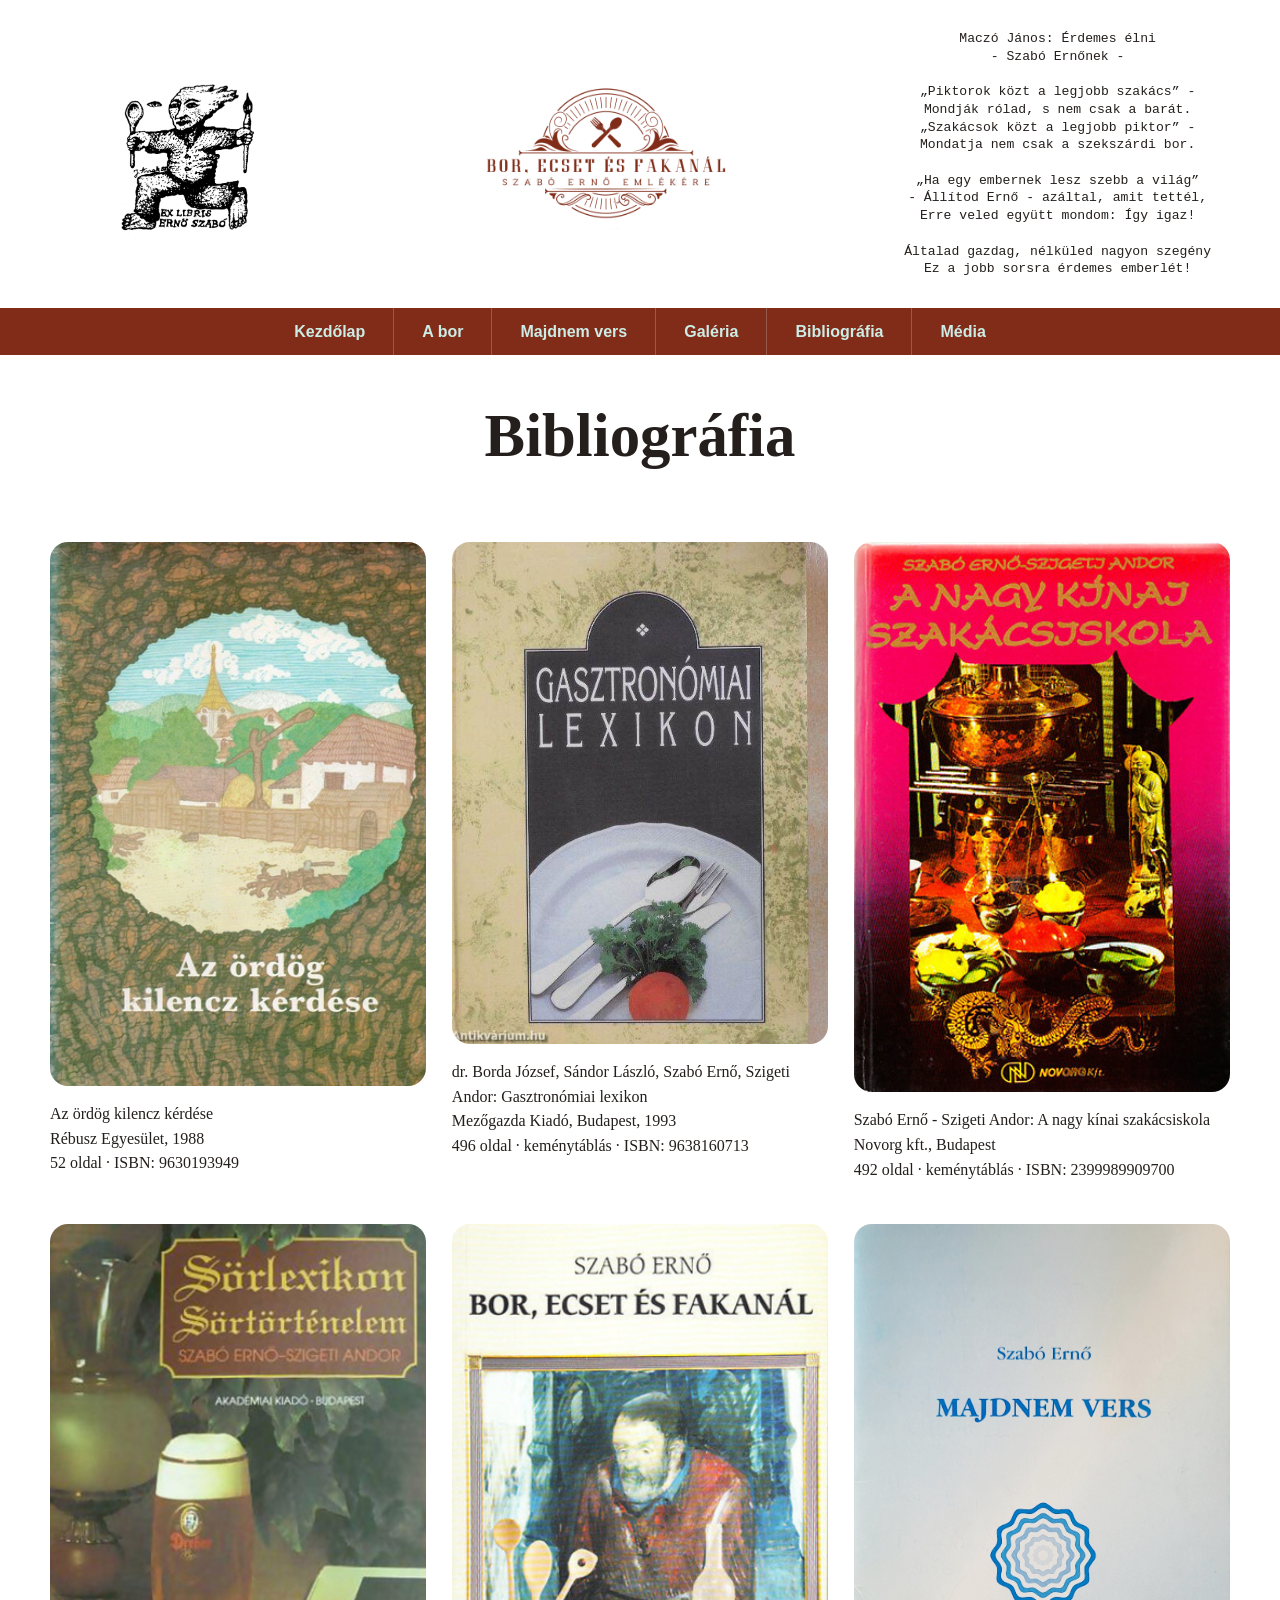
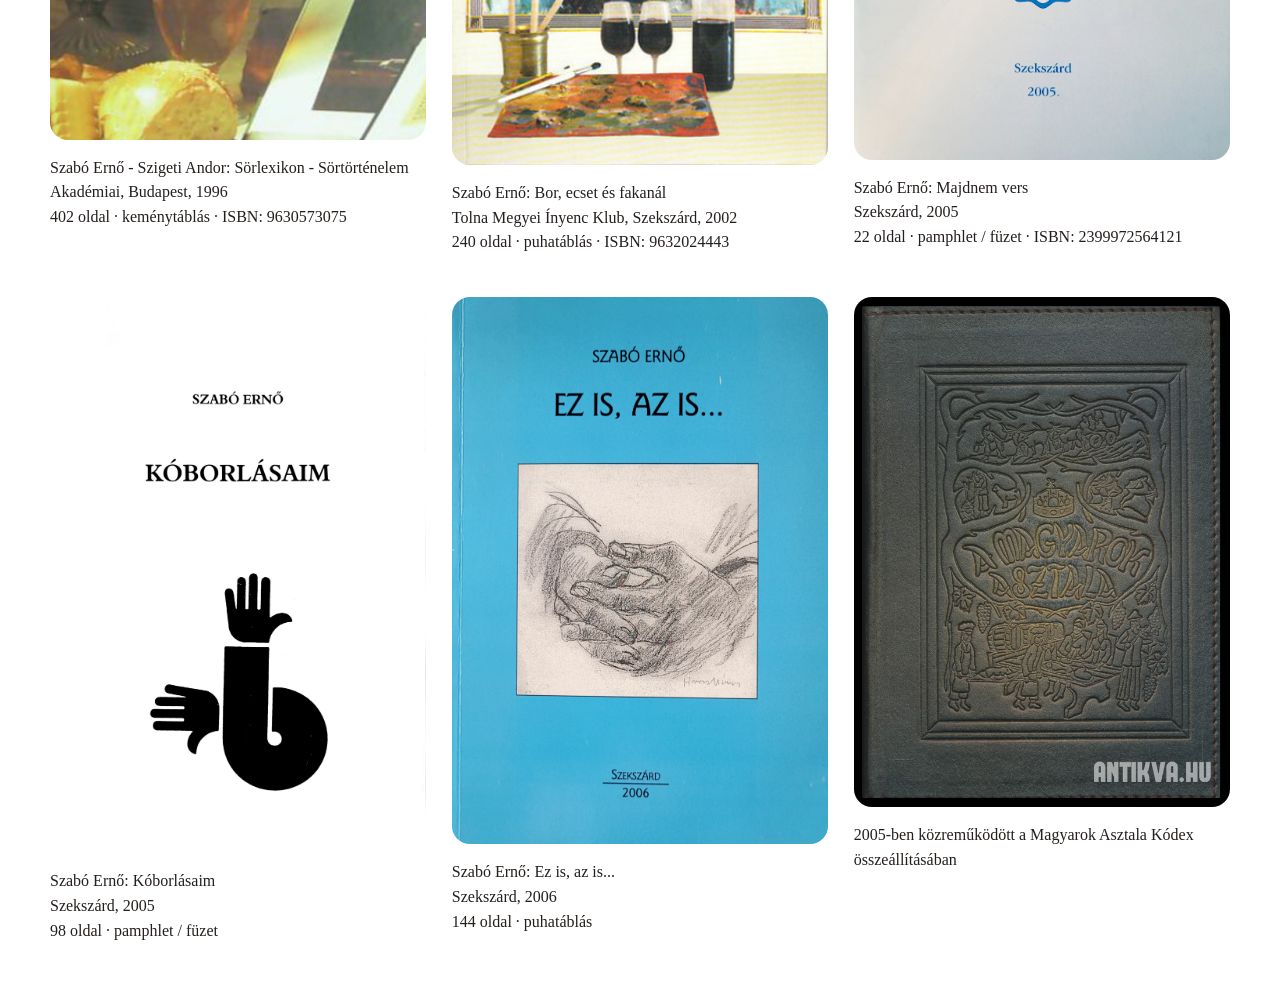
<file: bibliography.html>
<!DOCTYPE html>

<html lang="hu">

<head>
<meta charset="utf-8">
<meta name="viewport" content="width=device-width, initial-scale=1">
<meta name="description" content="Szabó Ernő könyvei, társszerzőként jegyzett kötetei és gasztronómiai kiadványai.">
<link rel="canonical" href="https://www.boresecset.hu/bibliography.html">
<link rel="stylesheet" href="styles.css">
<link rel="icon" type="image/x-icon" href="favicon.ico">
<title>Bibliográfia – Szabó Ernő könyvei | Bor, ecset és fakanál</title>
<!-- Google Tag Manager -->
<script>(function(w,d,s,l,i){w[l]=w[l]||[];w[l].push({'gtm.start':new Date().getTime(),event:'gtm.js'});var f=d.getElementsByTagName(s)[0],j=d.createElement(s),dl=l!='dataLayer'?'&l='+l:'';j.async=true;j.src='https://www.googletagmanager.com/gtm.js?id='+i+dl;f.parentNode.insertBefore(j,f);})(window,document,'script','dataLayer','GTM-PKW67TJ4');</script>
<!-- End Google Tag Manager -->
</head>

<body>
<!-- Google Tag Manager (noscript) --><noscript><iframe src="https://www.googletagmanager.com/ns.html?id=GTM-PKW67TJ4"
height="0" width="0" style="display:none;visibility:hidden" title="Google Tag Manager"></iframe></noscript><!-- End Google Tag Manager (noscript) --><header class="site-header"><div class="grid-container" id="header-container"><div class="portrait"><img src="images/ex_libris_erno.jpg" alt="Szabó Ernő ex librise"></div><div class="logo"><img src="images/logo.png" alt="Bor, ecset és fakanál"></div><div class="poem"><p>Maczó János: Érdemes élni<br>- Szabó Ernőnek -<br><br><q>Piktorok közt a legjobb szakács</q> -<br>Mondják rólad, s nem csak a barát.<br><q>Szakácsok közt a legjobb piktor</q> -<br>Mondatja nem csak a szekszárdi bor.<br><br><q>Ha egy embernek lesz szebb a világ</q><br>- Állítod Ernő - azáltal, amit tettél,<br>Erre veled együtt mondom: Így igaz!<br><br>Általad gazdag, nélküled nagyon szegény<br>Ez a jobb sorsra érdemes emberlét!
      </p></div></div><nav class="navbar" aria-label="Fő navigáció"><ul class="nav"><li><a href="index.html">Kezdőlap</a></li><li><a href="abor.html">A bor</a></li><li><a href="majdnemvers.html">Majdnem vers</a></li><li><a href="gallery.html">Galéria</a></li><li><a href="bibliography.html">Bibliográfia</a></li><li><a href="media.html">Média</a></li></ul></nav></header>


  <main>
    <h1 class="page-title">Bibliográfia</h1>
    <div class="grid-container" id="gallery-container">
    <div>
      <p><img src="images/gallery/BEF_covers_ORD.jpg" alt="Az ördög kilencz kérdése könyv borítója" width="100%" loading="lazy"></p>
      <p>Az ​ördög kilencz kérdése<br>Rébusz Egyesület, 1988<br>52 oldal · ISBN: 9630193949</p>
    </div>
    <div>
      <p><img src="images/gallery/BEF_covers_GASZ.jpg" alt="Gasztronómiai lexikon könyv borítója" width="100%" loading="lazy"></p>
      <p>dr. Borda József, Sándor László, Szabó Ernő, Szigeti Andor: Gasztronómiai lexikon<br>Mezőgazda Kiadó, Budapest, 1993<br>496 oldal · keménytáblás · ISBN: 9638160713</p>
    </div>
    <div>
      <p><img src="images/gallery/BEF_covers_NKSZ.jpg" alt="A nagy kínai szakácsiskola könyv borítója" width="100%" loading="lazy"></p>
      <p>Szabó Ernő - Szigeti Andor: A nagy kínai szakácsiskola<br>Novorg kft., Budapest<br>492 oldal · keménytáblás · ISBN: 2399989909700</p>
    </div>
    <div>
      <p><img src="images/gallery/BEF_covers_SOR.jpg" alt="Sörlexikon – Sörtörténelem könyv borítója" width="100%" loading="lazy"></p>
      <p>Szabó Ernő - Szigeti Andor: Sörlexikon - Sörtörténelem<br>Akadémiai, Budapest, 1996<br>402 oldal · keménytáblás · ISBN: 9630573075</p>
    </div>
    <div>
      <p><img src="images/gallery/BEF_covers_BEF.jpg" alt="Bor, ecset és fakanál könyv borítója" width="100%" loading="lazy"></p>
      <p>Szabó Ernő: Bor, ecset és fakanál<br>Tolna Megyei Ínyenc Klub, Szekszárd, 2002<br>240 oldal · puhatáblás · ISBN: 9632024443</p>
    </div>
    <div>
      <p><img src="images/gallery/BEF_covers_VERS.jpg" alt="Majdnem vers kötet borítója" width="100%" loading="lazy"></p>
      <p>Szabó Ernő: Majdnem vers<br>Szekszárd, 2005<br>22 oldal · pamphlet / füzet · ISBN: 2399972564121</p>
    </div>
    <div>
      <p><img src="images/gallery/BEF_covers_KOB.jpg" alt="Kóborlásaim kötet borítója" width="100%" loading="lazy"></p>
      <p>Szabó Ernő: Kóborlásaim<br>Szekszárd, 2005<br>98 oldal · pamphlet / füzet</p>
    </div>
    <div>
      <p><img src="images/gallery/BEF_covers_EZAZ.jpg" alt="Ez is, az is... kötet borítója" width="100%" loading="lazy"></p>
      <p>Szabó Ernő: Ez is, az is...<br>Szekszárd, 2006<br>144 oldal · puhatáblás</p>
    </div>
    <div>
      <p><img src="images/gallery/BEF_covers_AMA.jpg" alt="Magyarok Asztala Kódex borítója" width="100%" loading="lazy"></p>
      <p>2005-ben közreműködött a Magyarok Asztala Kódex összeállításában</p>
    </div>
    </div>
  </main>

</body>

</html>
</file>
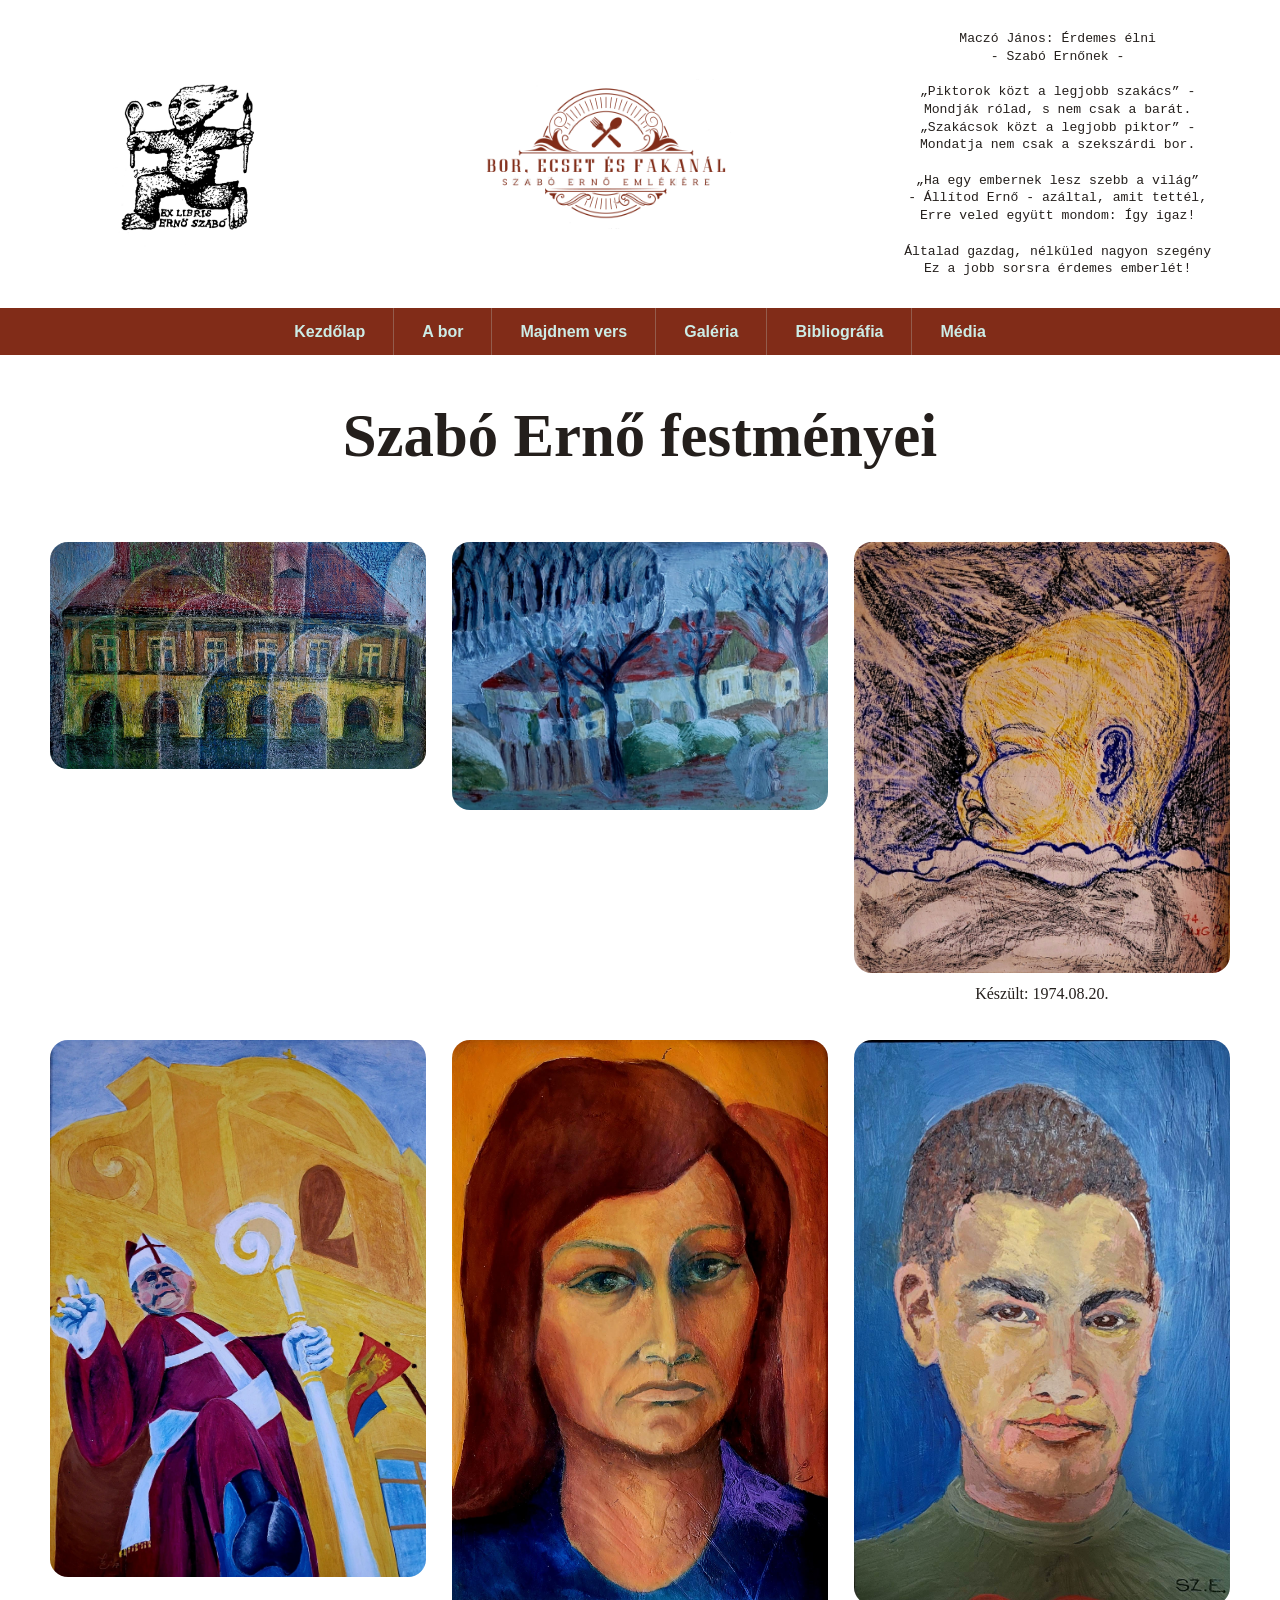
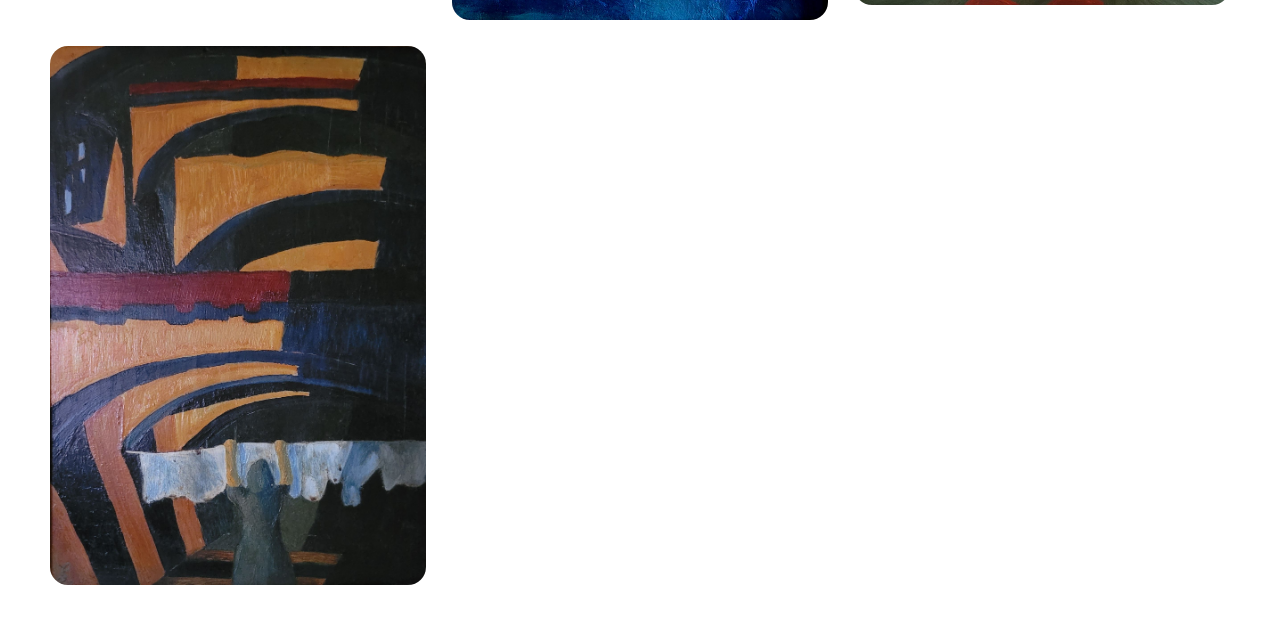
<file: gallery.html>
<!DOCTYPE html>

<html lang="hu">

<head>
<meta charset="utf-8">
<meta name="viewport" content="width=device-width, initial-scale=1">
<meta name="description" content="Válogatás Szabó Ernő festményeiből és képzőművészeti munkáiból.">
<link rel="canonical" href="https://www.boresecset.hu/gallery.html">
<link rel="stylesheet" href="styles.css">
<link rel="icon" type="image/x-icon" href="favicon.ico">
<title>Galéria – Szabó Ernő festményei | Bor, ecset és fakanál</title>
<!-- Google Tag Manager -->
<script>(function(w,d,s,l,i){w[l]=w[l]||[];w[l].push({'gtm.start':new Date().getTime(),event:'gtm.js'});var f=d.getElementsByTagName(s)[0],j=d.createElement(s),dl=l!='dataLayer'?'&l='+l:'';j.async=true;j.src='https://www.googletagmanager.com/gtm.js?id='+i+dl;f.parentNode.insertBefore(j,f);})(window,document,'script','dataLayer','GTM-PKW67TJ4');</script>
<!-- End Google Tag Manager -->
</head>

<body>
<!-- Google Tag Manager (noscript) --><noscript><iframe src="https://www.googletagmanager.com/ns.html?id=GTM-PKW67TJ4"
height="0" width="0" style="display:none;visibility:hidden" title="Google Tag Manager"></iframe></noscript><!-- End Google Tag Manager (noscript) --><header class="site-header"><div class="grid-container" id="header-container"><div class="portrait"><img src="images/ex_libris_erno.jpg" alt="Szabó Ernő ex librise"></div><div class="logo"><img src="images/logo.png" alt="Bor, ecset és fakanál"></div><div class="poem"><p>Maczó János: Érdemes élni<br>- Szabó Ernőnek -<br><br><q>Piktorok közt a legjobb szakács</q> -<br>Mondják rólad, s nem csak a barát.<br><q>Szakácsok közt a legjobb piktor</q> -<br>Mondatja nem csak a szekszárdi bor.<br><br><q>Ha egy embernek lesz szebb a világ</q><br>- Állítod Ernő - azáltal, amit tettél,<br>Erre veled együtt mondom: Így igaz!<br><br>Általad gazdag, nélküled nagyon szegény<br>Ez a jobb sorsra érdemes emberlét!
      </p></div></div><nav class="navbar" aria-label="Fő navigáció"><ul class="nav"><li><a href="index.html">Kezdőlap</a></li><li><a href="abor.html">A bor</a></li><li><a href="majdnemvers.html">Majdnem vers</a></li><li><a href="gallery.html">Galéria</a></li><li><a href="bibliography.html">Bibliográfia</a></li><li><a href="media.html">Média</a></li></ul></nav></header>


  <main>
    <h1 class="page-title">Szabó Ernő festményei</h1>
    <div class="grid-container" id="gallery-container">
    <div class="gallery">
      <a target="_blank" rel="noopener" href="images/gallery/BEF_painting_4.jpg">
      <img src="images/gallery/BEF_painting_4.jpg" alt="Szabó Ernő festménye egy boltíves, régi épületről" loading="lazy">
      </a>
    </div>
    <div class="gallery">
      <a target="_blank" rel="noopener" href="images/gallery/BEF_painting_5.jpg">
      <img src="images/gallery/BEF_painting_5.jpg" alt="Szabó Ernő téli tájképe házakkal és fákkal" loading="lazy">
      </a>
    </div>
    <div class="gallery">
      <a target="_blank" rel="noopener" href="images/gallery/BEF_painting_2.jpg">
      <img src="images/gallery/BEF_painting_2.jpg" alt="Szabó Ernő rajza egy alvó gyermekről" loading="lazy">
      </a>
      <div class="desc">Készült: 1974.08.20.</div>
    </div>
    <div class="gallery">
      <a target="_blank" rel="noopener" href="images/gallery/BEF_painting_1.jpg">
      <img src="images/gallery/BEF_painting_1.jpg" alt="Szabó Ernő festménye egy püspökről templom előtt" loading="lazy">
      </a>
    </div>
    <div class="gallery">
      <a target="_blank" rel="noopener" href="images/gallery/BEF_painting_3.jpg">
      <img src="images/gallery/BEF_painting_3.jpg" alt="Szabó Ernő női portréfestménye" loading="lazy">
      </a>
    </div>
    <div class="gallery">
      <a target="_blank" rel="noopener" href="images/gallery/BEF_painting_6.jpg">
      <img src="images/gallery/BEF_painting_6.jpg" alt="Szabó Ernő férfiportréja kék háttér előtt" loading="lazy">
      </a>
    </div>
    <div class="gallery">
      <a target="_blank" rel="noopener" href="images/gallery/BEF_painting_7.jpg">
      <img src="images/gallery/BEF_painting_7.jpg" alt="Szabó Ernő absztrakt festménye geometrikus formákkal" loading="lazy">
      </a>
    </div>
    </div>
  </main>

</body>

</html>
</file>
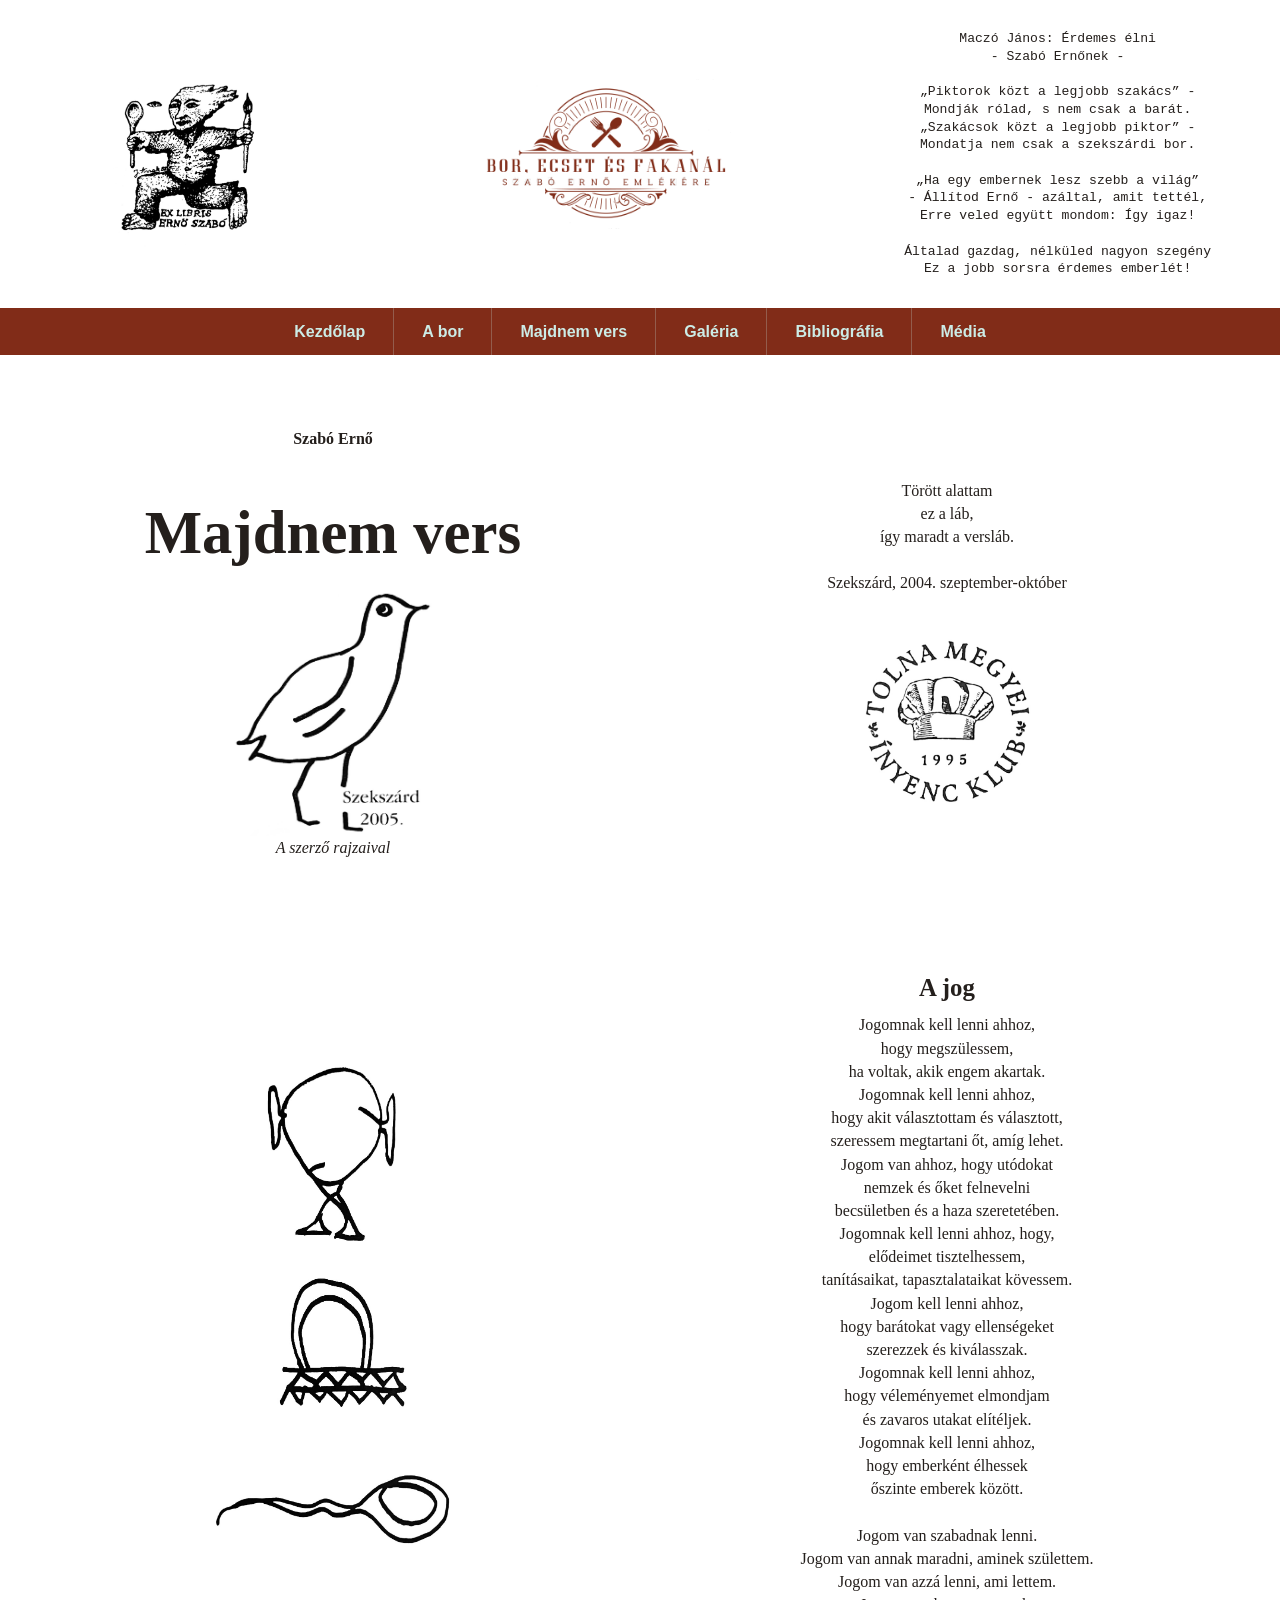
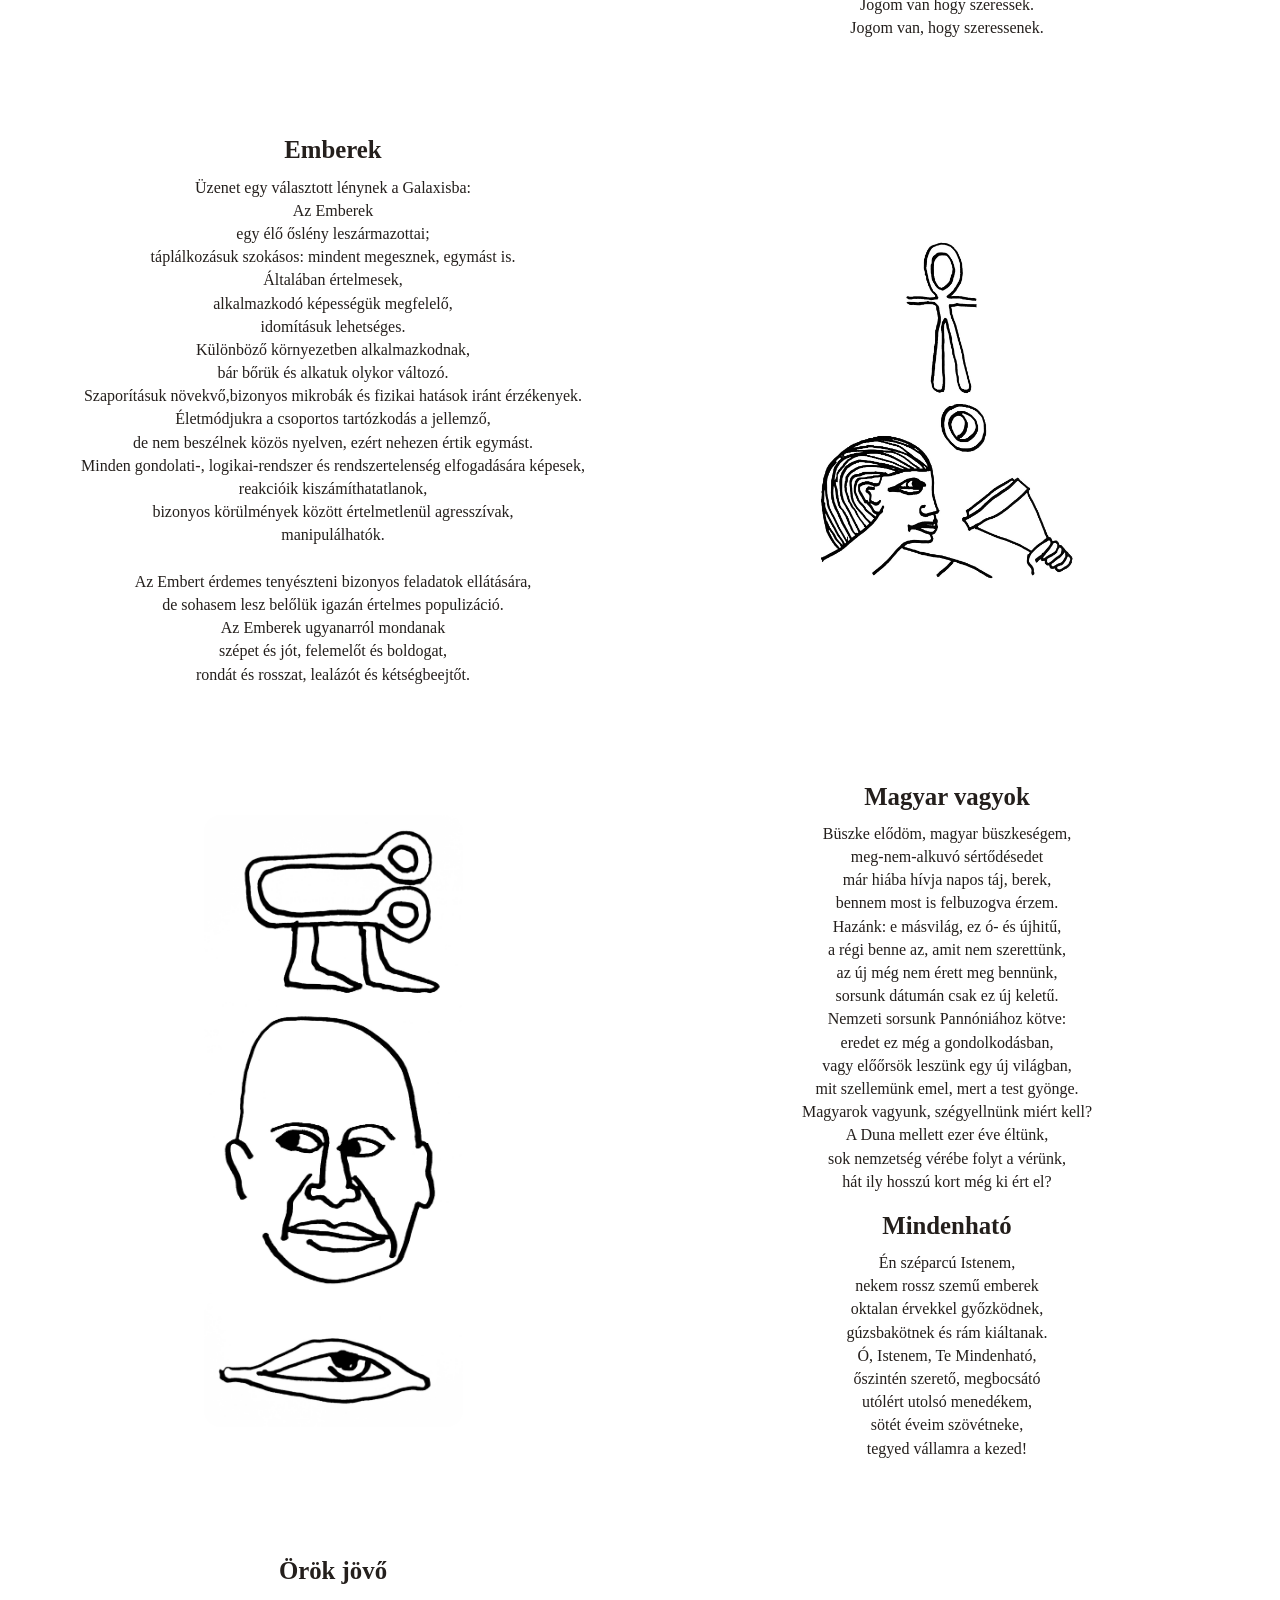
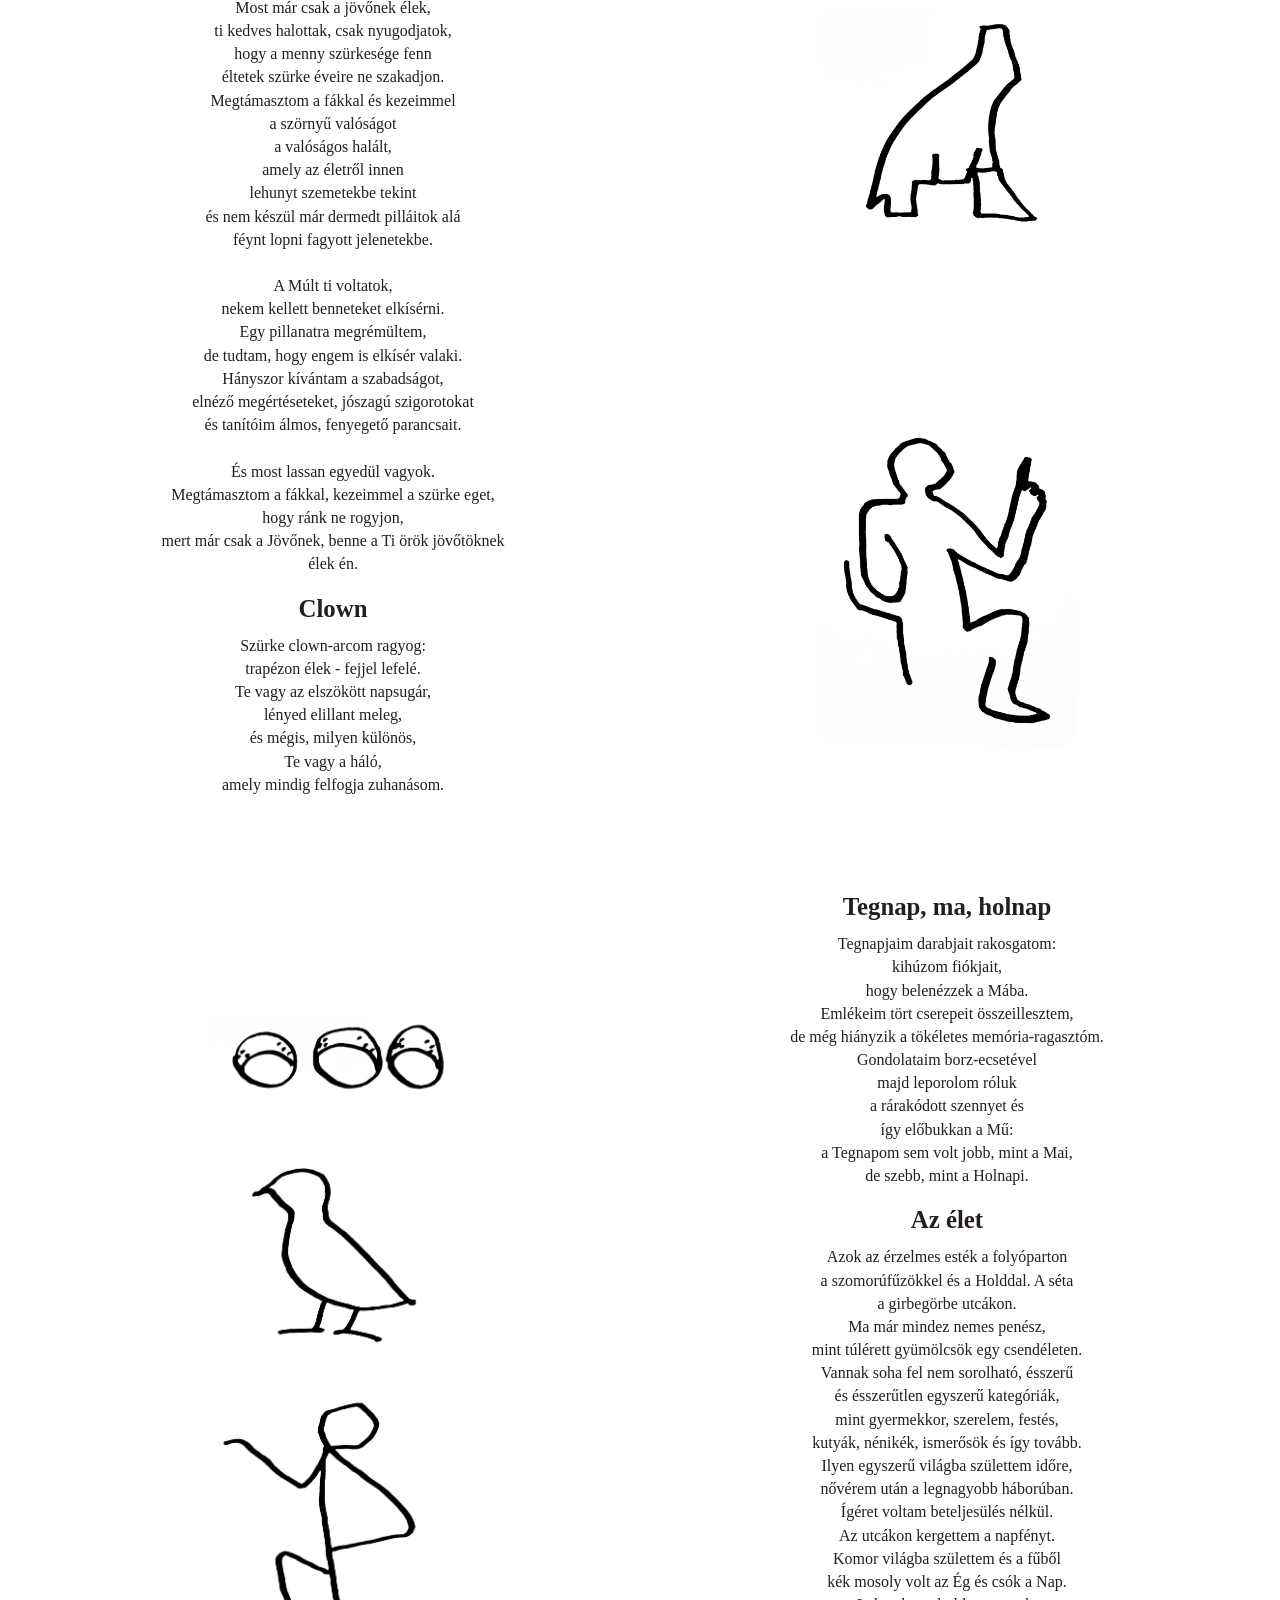
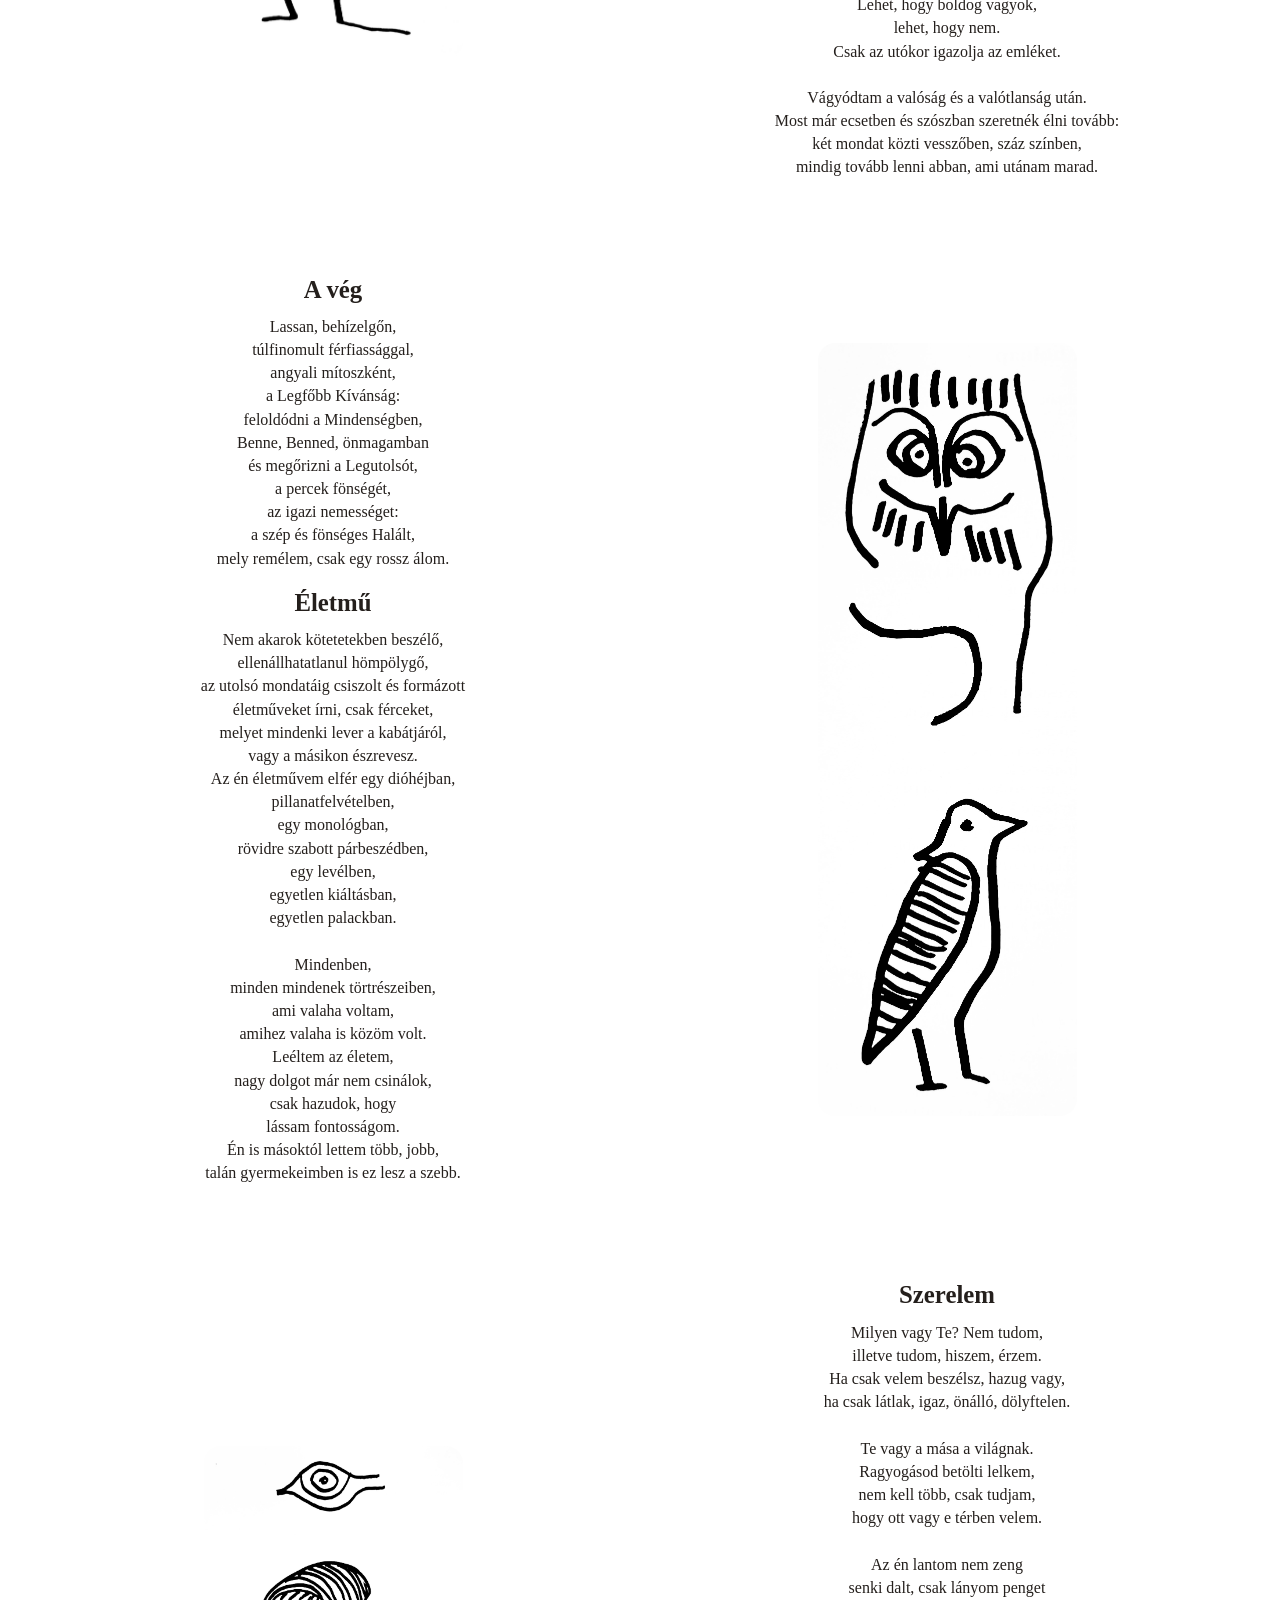
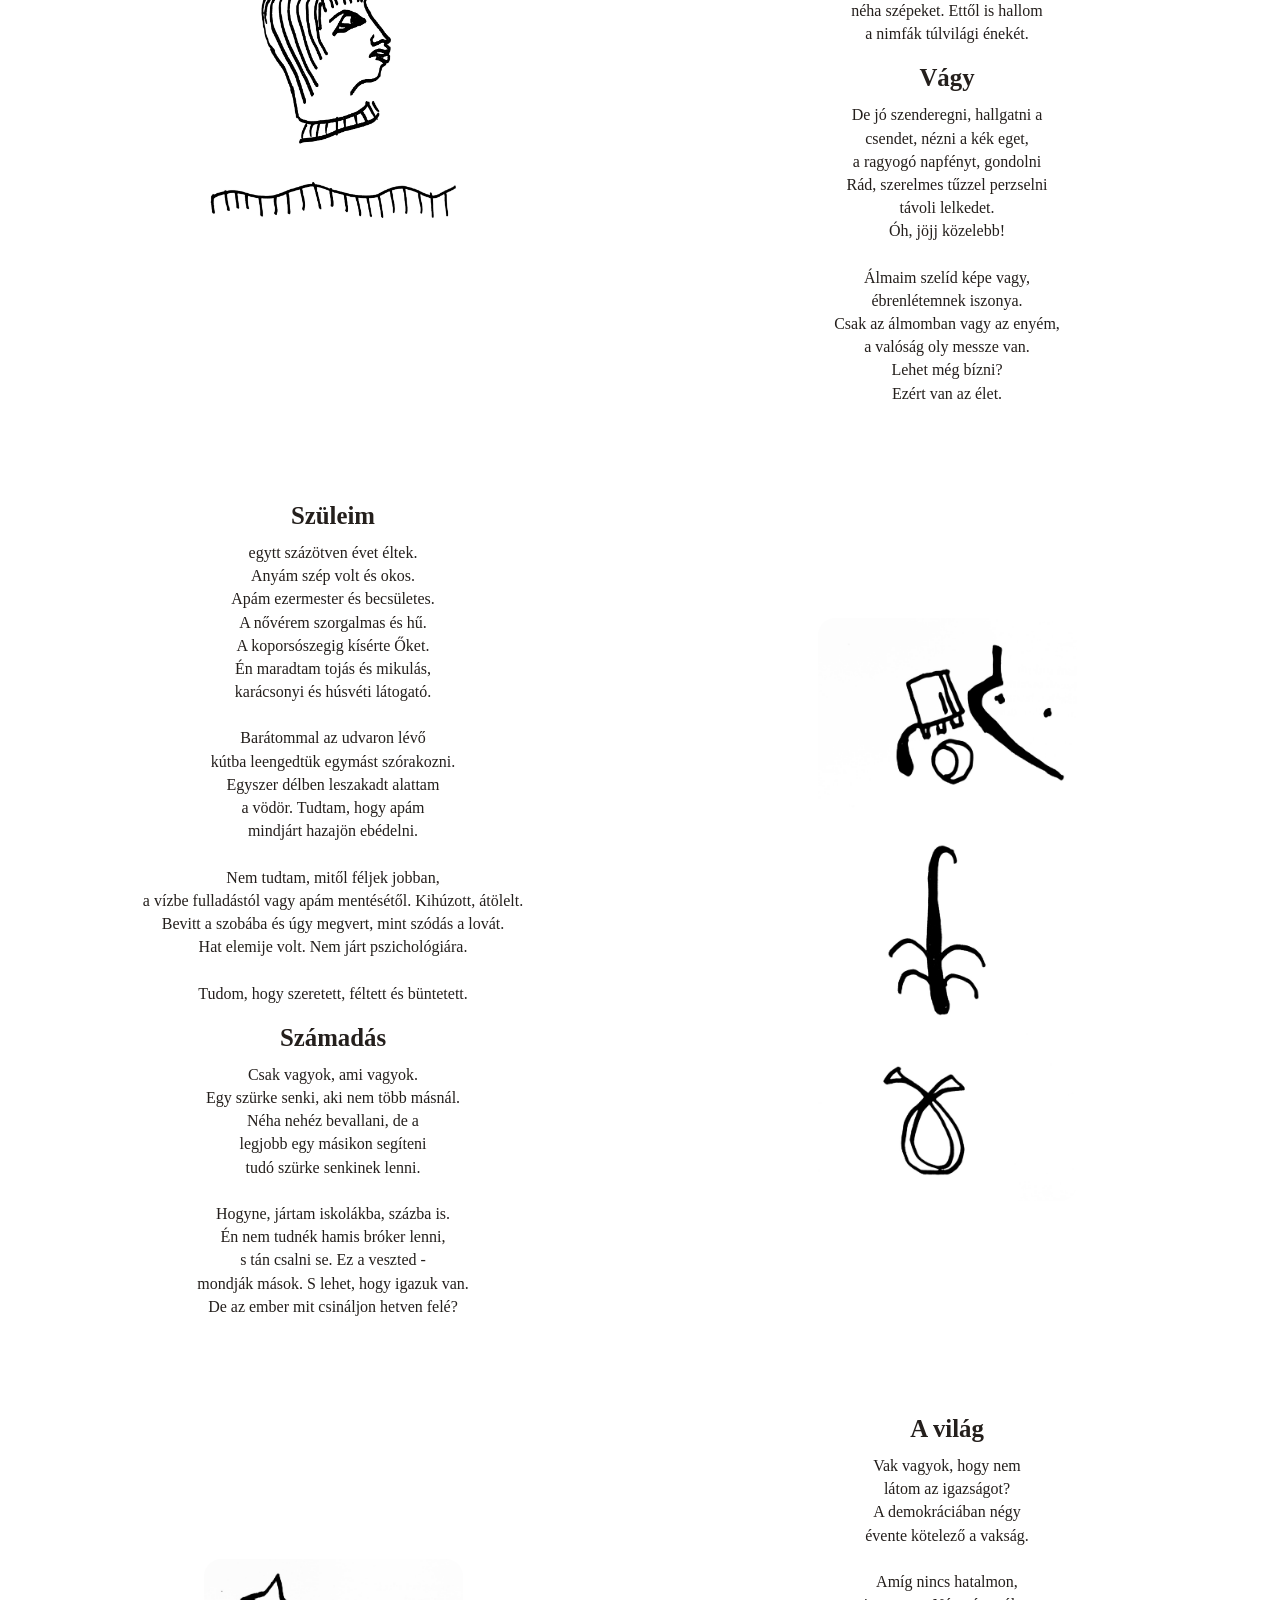
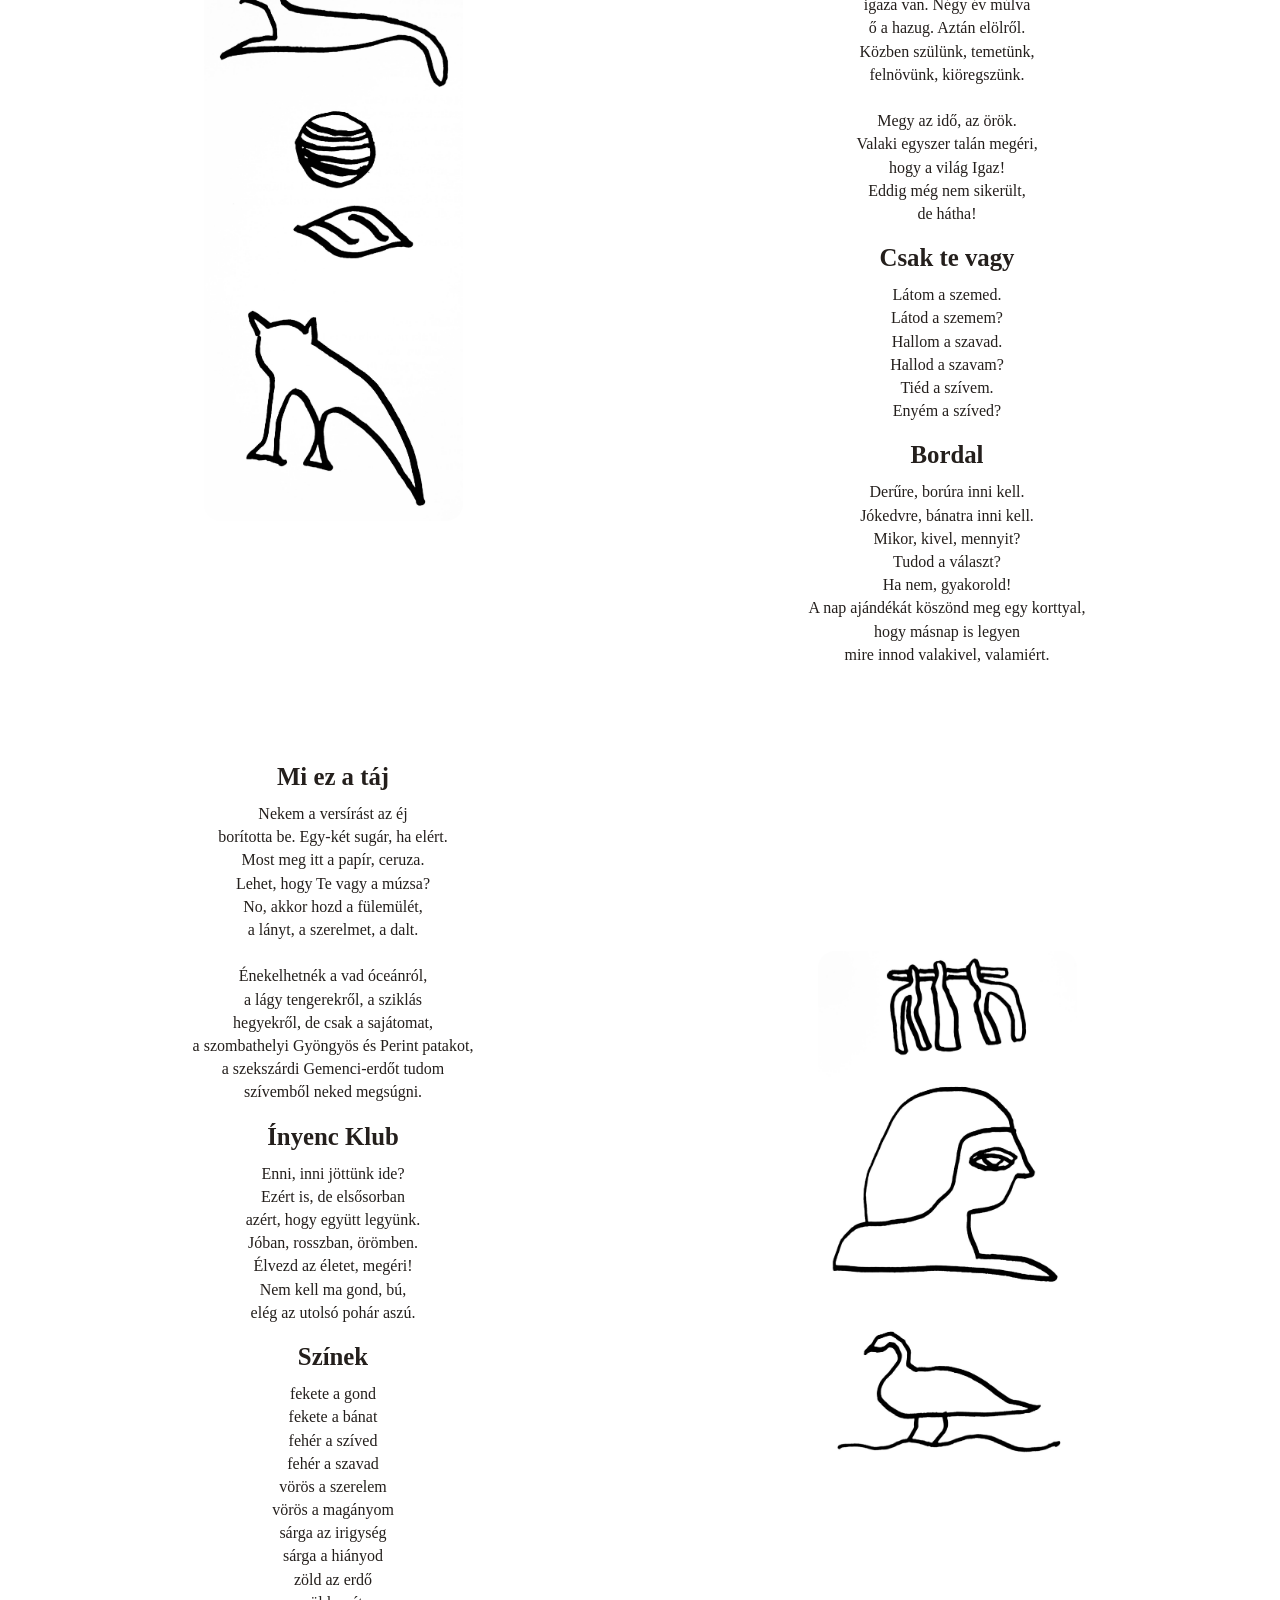
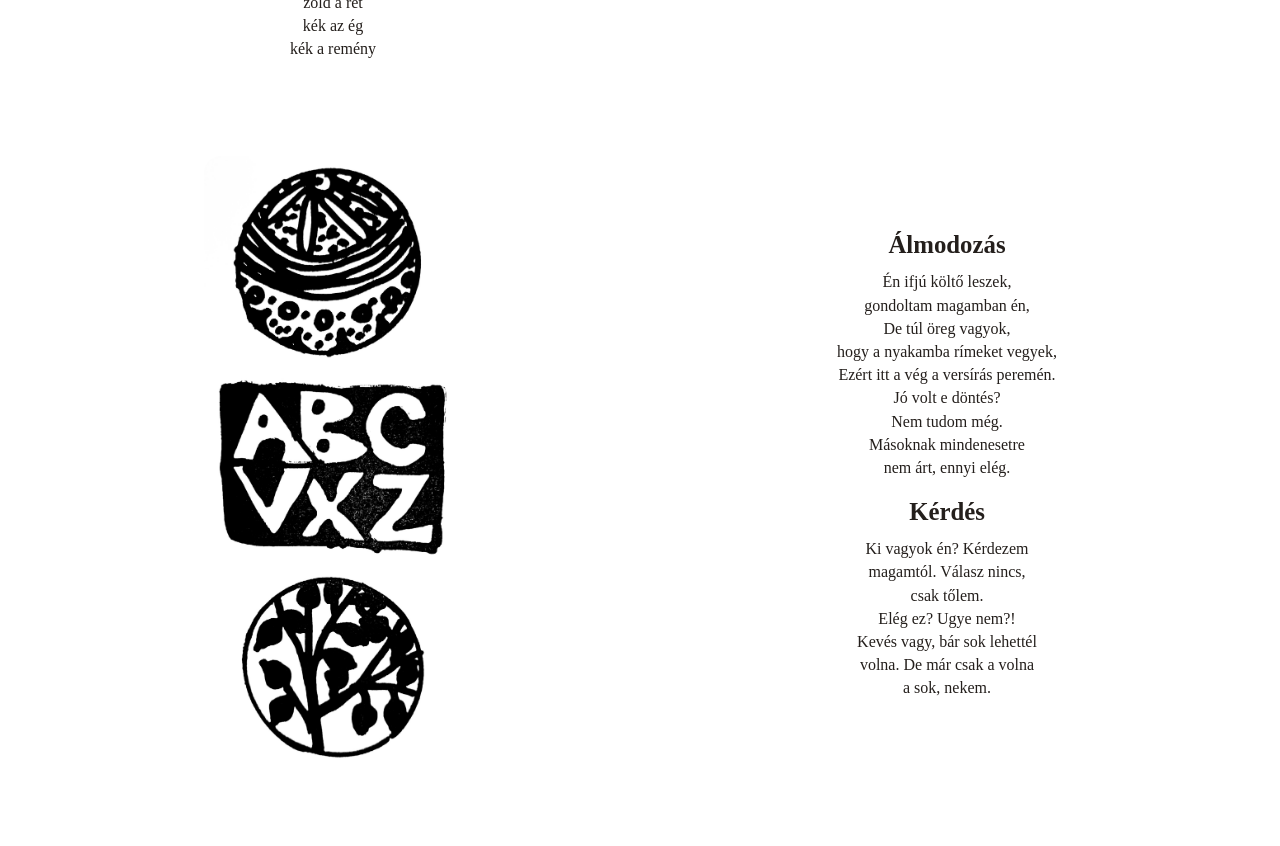
<file: majdnemvers.html>
<!DOCTYPE html>

<html lang="hu">

<head>
<meta charset="utf-8">
<meta name="viewport" content="width=device-width, initial-scale=1">
<meta name="description" content="Szabó Ernő Majdnem vers című kötetének versei és a szerző saját illusztrációi.">
<link rel="canonical" href="https://www.boresecset.hu/majdnemvers.html">
<link rel="stylesheet" href="styles.css">
<link rel="icon" type="image/x-icon" href="favicon.ico">
<title>Majdnem vers – Szabó Ernő versei | Bor, ecset és fakanál</title>
<!-- Google Tag Manager -->
<script>(function(w,d,s,l,i){w[l]=w[l]||[];w[l].push({'gtm.start':new Date().getTime(),event:'gtm.js'});var f=d.getElementsByTagName(s)[0],j=d.createElement(s),dl=l!='dataLayer'?'&l='+l:'';j.async=true;j.src='https://www.googletagmanager.com/gtm.js?id='+i+dl;f.parentNode.insertBefore(j,f);})(window,document,'script','dataLayer','GTM-PKW67TJ4');</script>
<!-- End Google Tag Manager -->
</head>

<body>
<!-- Google Tag Manager (noscript) --><noscript><iframe src="https://www.googletagmanager.com/ns.html?id=GTM-PKW67TJ4"
height="0" width="0" style="display:none;visibility:hidden" title="Google Tag Manager"></iframe></noscript><!-- End Google Tag Manager (noscript) --><header class="site-header"><div class="grid-container" id="header-container"><div class="portrait"><img src="images/ex_libris_erno.jpg" alt="Szabó Ernő ex librise"></div><div class="logo"><img src="images/logo.png" alt="Bor, ecset és fakanál"></div><div class="poem"><p>Maczó János: Érdemes élni<br>- Szabó Ernőnek -<br><br><q>Piktorok közt a legjobb szakács</q> -<br>Mondják rólad, s nem csak a barát.<br><q>Szakácsok közt a legjobb piktor</q> -<br>Mondatja nem csak a szekszárdi bor.<br><br><q>Ha egy embernek lesz szebb a világ</q><br>- Állítod Ernő - azáltal, amit tettél,<br>Erre veled együtt mondom: Így igaz!<br><br>Általad gazdag, nélküled nagyon szegény<br>Ez a jobb sorsra érdemes emberlét!
      </p></div></div><nav class="navbar" aria-label="Fő navigáció"><ul class="nav"><li><a href="index.html">Kezdőlap</a></li><li><a href="abor.html">A bor</a></li><li><a href="majdnemvers.html">Majdnem vers</a></li><li><a href="gallery.html">Galéria</a></li><li><a href="bibliography.html">Bibliográfia</a></li><li><a href="media.html">Média</a></li></ul></nav></header>


	<div class="grid-container" id="tworows-container">

	  <div class="leftcol">
		<p class="book-author">Szabó Ernő</p>
		<h1 class="page-title">Majdnem vers</h1>
	    <img src="images/mvers_illu0.jpg" width="200" alt="Szabó Ernő rajza a Majdnem vers kötetből">
		<p class="book-subtitle"><i>A szerző rajzaival</i></p>
	  </div>

	  <div class="rightcol">
	    <p class="vers">
	    Törött alattam<br>ez a láb,<br>így maradt a versláb.<br>
		<br>Szekszárd, 2004. szeptember-október<br>
		<br><img src="images/inyencklub_logo.jpg" width="200" alt="Tolna Megyei Ínyenc Klub emblémája" loading="lazy">
	    </p>
	  </div>

	  <div class="leftcol"><img src="images/mvers_illu1.jpg" width="50%" alt="Szabó Ernő illusztrációja a Majdnem vers kötetből – 1. kép" loading="lazy"></div>

	  <div class="rightcol">
	  <h2 class="poem-title">A jog</h2>
	  <p class="vers">
	  	Jogomnak kell lenni ahhoz,<br>hogy megszülessem,<br>ha voltak, akik engem akartak.
	  	<br>Jogomnak kell lenni ahhoz,<br>hogy akit választottam és választott,<br>szeressem megtartani őt, amíg lehet.
		<br>Jogom van ahhoz, hogy utódokat<br>nemzek és őket felnevelni<br>becsületben és a haza szeretetében.
		<br>Jogomnak kell lenni ahhoz, hogy,<br>elődeimet tisztelhessem,<br>tanításaikat, tapasztalataikat kövessem.
		<br>Jogom kell lenni ahhoz,<br>hogy barátokat vagy ellenségeket<br>szerezzek és kiválasszak.
		<br>Jogomnak kell lenni ahhoz,<br>hogy véleményemet elmondjam<br>és zavaros utakat elítéljek.
		<br>Jogomnak kell lenni ahhoz,<br>hogy emberként élhessek<br>őszinte emberek között.<br>
		<br>Jogom van szabadnak lenni.<br>Jogom van annak maradni, aminek születtem.<br>Jogom van azzá lenni, ami lettem.<br>Jogom van hogy szeressek.<br>Jogom van, hogy szeressenek.
	  </p>
	  </div>

	  <div class="leftcol">
	  <h2 class="poem-title">Emberek</h2>
	  <p class="vers">
	    Üzenet egy választott lénynek a Galaxisba:<br>Az Emberek<br>egy élő őslény leszármazottai;<br>táplálkozásuk szokásos: mindent megesznek, egymást is.
	  	<br>Általában értelmesek,<br>alkalmazkodó képességük megfelelő,<br>idomításuk lehetséges.
		<br>Különböző környezetben alkalmazkodnak,<br>bár bőrük és alkatuk olykor változó.
		<br>Szaporításuk növekvő,bizonyos mikrobák és fizikai hatások iránt érzékenyek.
		<br>Életmódjukra a csoportos tartózkodás a jellemző,<br>de nem beszélnek közös nyelven, ezért nehezen értik egymást.
		<br>Minden gondolati-, logikai-rendszer és rendszertelenség elfogadására képesek,<br>reakcióik kiszámíthatatlanok,<br>bizonyos körülmények között értelmetlenül agresszívak,<br>manipulálhatók.<br>
		<br>Az Embert érdemes tenyészteni bizonyos feladatok ellátására,<br>de sohasem lesz belőlük igazán értelmes populizáció.
		<br>Az Emberek ugyanarról mondanak<br>szépet és jót, felemelőt és boldogat,<br>rondát és rosszat, lealázót és kétségbeejtőt.
	  </p>
	  </div>
	  <div class="rightcol"><img src="images/mvers_illu2.jpg" width="50%" alt="Szabó Ernő illusztrációja a Majdnem vers kötetből – 2. kép" loading="lazy"></div>

	  <div class="leftcol"><img src="images/mvers_illu3.jpg" width="50%" alt="Szabó Ernő illusztrációja a Majdnem vers kötetből – 3. kép" loading="lazy"></div>
	  <div class="rightcol">
	  <h2 class="poem-title">Magyar vagyok</h2>
	  <p class="vers">
	  	Büszke elődöm, magyar büszkeségem,<br>meg-nem-alkuvó sértődésedet<br>már hiába hívja napos táj, berek,<br>bennem most is felbuzogva érzem.
	  	<br>Hazánk: e másvilág, ez ó- és újhitű,<br>a régi benne az, amit nem szerettünk,<br>az új még nem érett meg bennünk,<br>sorsunk dátumán csak ez új keletű.
	  	<br>Nemzeti sorsunk Pannóniához kötve:<br>eredet ez még a gondolkodásban,<br>vagy előőrsök leszünk egy új világban,<br>mit szellemünk emel, mert a test gyönge.
	  	<br>Magyarok vagyunk, szégyellnünk miért kell?<br>A Duna mellett ezer éve éltünk,<br>sok nemzetség vérébe folyt a vérünk,<br>hát ily hosszú kort még ki ért el?
	  </p><br>
	  <h2 class="poem-title">Mindenható</h2>
	  <p class="vers">
	    Én széparcú Istenem,<br>nekem rossz szemű emberek<br>oktalan érvekkel győzködnek,<br>gúzsbakötnek és rám kiáltanak.
		<br>Ó, Istenem, Te Mindenható,<br>őszintén szerető, megbocsátó<br>utólért utolsó menedékem,<br>sötét éveim szövétneke,<br>tegyed vállamra a kezed!
	  </p>
	  </div>

	  <div class="leftcol">
	  <h2 class="poem-title">Örök jövő</h2>
	  <p class="vers">
	    Most már csak a jövőnek élek,<br>ti kedves halottak, csak nyugodjatok,<br>hogy a menny szürkesége fenn<br>éltetek szürke éveire ne szakadjon.
		<br>Megtámasztom a fákkal és kezeimmel<br>a szörnyű valóságot<br>a valóságos halált,<br>amely az életről innen<br>lehunyt szemetekbe tekint<br>és nem készül már dermedt pilláitok alá<br>féynt lopni fagyott jelenetekbe.<br>
		<br>A Múlt ti voltatok,<br>nekem kellett benneteket elkísérni.<br>Egy pillanatra megrémültem,<br>de tudtam, hogy engem is elkísér valaki.
		<br>Hányszor kívántam a szabadságot,<br>elnéző megértéseteket, jószagú szigorotokat<br>és tanítóim álmos, fenyegető parancsait.<br>
		<br>És most lassan egyedül vagyok.<br>Megtámasztom a fákkal, kezeimmel a szürke eget,<br>hogy ránk ne rogyjon,<br>mert már csak a Jövőnek, benne a Ti örök jövőtöknek<br>élek én.
	  </p><br>
	  <h2 class="poem-title">Clown</h2>
	  <p class="vers">
	    Szürke clown-arcom ragyog:<br>trapézon élek - fejjel lefelé.<br>Te vagy az elszökött napsugár,<br>lényed elillant meleg,
	    <br>és mégis, milyen különös,<br>Te vagy a háló,<br>amely mindig felfogja zuhanásom.
	  </p>
	  </div>

	  <div class="rightcol"><img src="images/mvers_illu4.jpg" width="50%" alt="Szabó Ernő illusztrációja a Majdnem vers kötetből – 4. kép" loading="lazy"></div>
	  <div class="leftcol"><img src="images/mvers_illu5.jpg" width="50%" alt="Szabó Ernő illusztrációja a Majdnem vers kötetből – 5. kép" loading="lazy"></div>

	  <div class="rightcol">
	  <h2 class="poem-title">Tegnap, ma, holnap</h2>
	  <p class="vers">
	    Tegnapjaim darabjait rakosgatom:<br>kihúzom fiókjait,<br>hogy belenézzek a Mába.<br>Emlékeim tört cserepeit összeillesztem,<br>de még hiányzik a tökéletes memória-ragasztóm.
		<br>Gondolataim borz-ecsetével<br>majd leporolom róluk<br>a rárakódott szennyet és<br>így előbukkan a Mű:<br>a Tegnapom sem volt jobb, mint a Mai,<br>de szebb, mint a Holnapi.
	  </p><br>
	  <h2 class="poem-title">Az élet</h2>
	  <p class="vers">
	    Azok az érzelmes esték a folyóparton<br>a szomorúfűzökkel és a Holddal. A séta<br>a girbegörbe utcákon.
		<br>Ma már mindez nemes penész,<br>mint túlérett gyümölcsök egy csendéleten.<br>Vannak soha fel nem sorolható, ésszerű<br>és ésszerűtlen egyszerű kategóriák,<br>mint gyermekkor, szerelem, festés,<br>kutyák, nénikék, ismerősök és így tovább.
		<br>Ilyen egyszerű világba születtem időre,<br>nővérem után a legnagyobb háborúban.<br>Ígéret voltam beteljesülés nélkül.<br>Az utcákon kergettem a napfényt.<br>Komor világba születtem és a fűből<br>kék mosoly volt az Ég és csók a Nap.
		<br>Lehet, hogy boldog vagyok,<br>lehet, hogy nem.<br>Csak az utókor igazolja az emléket.<br>
		<br>Vágyódtam a valóság és a valótlanság után.<br>Most már ecsetben és szószban szeretnék élni tovább:<br>két mondat közti vesszőben, száz színben,<br>mindig tovább lenni abban, ami utánam marad.
	  </p>
	  </div>

	  <div class="leftcol">
	  <h2 class="poem-title">A vég</h2>
	  <p class="vers">
	    Lassan, behízelgőn,<br>túlfinomult férfiassággal,<br>angyali mítoszként,<br>a Legfőbb Kívánság:<br>feloldódni a Mindenségben,
		<br>Benne, Benned, önmagamban<br>és megőrizni a Legutolsót,<br>a percek fönségét,<br>az igazi nemességet:<br>a szép és fönséges Halált,<br>mely remélem, csak egy rossz álom.
	  </p><br>
	  <h2 class="poem-title">Életmű</h2>
	  <p class="vers">
	    Nem akarok kötetetekben beszélő,<br>ellenállhatatlanul hömpölygő,<br>az utolsó mondatáig csiszolt és formázott<br>életműveket írni, csak férceket,<br>melyet mindenki lever a kabátjáról,<br>vagy a másikon észrevesz.
		<br>Az én életművem elfér egy dióhéjban,<br>pillanatfelvételben,<br>egy monológban,<br>rövidre szabott párbeszédben,<br>egy levélben,<br>egyetlen kiáltásban,<br>egyetlen palackban.<br>
		<br>Mindenben,<br>minden mindenek törtrészeiben,<br>ami valaha voltam,<br>amihez valaha is közöm volt.<br>Leéltem az életem,<br>nagy dolgot már nem csinálok,<br>csak hazudok, hogy<br>lássam fontosságom.
		<br>Én is másoktól lettem több, jobb,<br>talán gyermekeimben is ez lesz a szebb.
	  </p>
	  </div>

	  <div class="rightcol"><img src="images/mvers_illu6.jpg" width="50%" alt="Szabó Ernő illusztrációja a Majdnem vers kötetből – 6. kép" loading="lazy"></div>
	  <div class="leftcol"><img src="images/mvers_illu7.jpg" width="50%" alt="Szabó Ernő illusztrációja a Majdnem vers kötetből – 7. kép" loading="lazy"></div>

	  <div class="rightcol">
	  <h2 class="poem-title">Szerelem</h2>
	  <p class="vers">
	    Milyen vagy Te? Nem tudom,<br>illetve tudom, hiszem, érzem.<br>Ha csak velem beszélsz, hazug vagy,<br>ha csak látlak, igaz, önálló, dölyftelen.<br>
		<br>Te vagy a mása a világnak.<br>Ragyogásod betölti lelkem,<br>nem kell több, csak tudjam,<br>hogy ott vagy e térben velem.<br>
		<br>Az én lantom nem zeng<br>senki dalt, csak lányom penget<br>néha szépeket. Ettől is hallom<br>a nimfák túlvilági énekét.
	  </p><br>
	  <h2 class="poem-title">Vágy</h2>
	  <p class="vers">
	    De jó szenderegni, hallgatni a<br>csendet, nézni a kék eget,<br>a ragyogó napfényt, gondolni<br>Rád, szerelmes tűzzel perzselni<br>távoli lelkedet.<br>Óh, jöjj közelebb!<br>
		<br>Álmaim szelíd képe vagy,<br>ébrenlétemnek iszonya.<br>Csak az álmomban vagy az enyém,<br>a valóság oly messze van.<br>Lehet még bízni?<br>Ezért van az élet.
	  </p>
	  </div>

	  <div class="leftcol">
	  <h2 class="poem-title">Szüleim</h2>
	  <p class="vers">
	    egytt százötven évet éltek.<br>Anyám szép volt és okos.<br>Apám ezermester és becsületes.<br>A nővérem szorgalmas és hű.<br>A koporsószegig kísérte Őket.<br>Én maradtam tojás és mikulás,<br>karácsonyi és húsvéti látogató.<br>
		<br>Barátommal az udvaron lévő<br>kútba leengedtük egymást szórakozni.<br>Egyszer délben leszakadt alattam<br>a vödör. Tudtam, hogy apám<br>mindjárt hazajön ebédelni.<br>
		<br>Nem tudtam, mitől féljek jobban,<br>a vízbe fulladástól vagy apám mentésétől. Kihúzott, átölelt.<br>Bevitt a szobába és úgy megvert, mint szódás a lovát.<br>Hat elemije volt. Nem járt pszichológiára.<br>
		<br>Tudom, hogy szeretett, féltett és büntetett.
	  </p><br>
	  <h2 class="poem-title">Számadás</h2>
	  <p class="vers">
	    Csak vagyok, ami vagyok.<br>Egy szürke senki, aki nem több másnál.<br>Néha nehéz bevallani, de a<br>legjobb egy másikon segíteni<br>tudó szürke senkinek lenni.<br>
		<br>Hogyne, jártam iskolákba, százba is.<br>Én nem tudnék hamis bróker lenni,<br>s tán csalni se. Ez a veszted -<br>mondják mások. S lehet, hogy igazuk van.<br>De az ember mit csináljon hetven felé?
	  </p>
	  </div>

	  <div class="rightcol"><img src="images/mvers_illu8.jpg" width="50%" alt="Szabó Ernő illusztrációja a Majdnem vers kötetből – 8. kép" loading="lazy"></div>
	  <div class="leftcol"><img src="images/mvers_illu9.jpg" width="50%" alt="Szabó Ernő illusztrációja a Majdnem vers kötetből – 9. kép" loading="lazy"></div>

	  <div class="rightcol">
	  <h2 class="poem-title">A világ</h2>
	  <p class="vers">
	    Vak vagyok, hogy nem<br>látom az igazságot?<br>A demokráciában négy<br>évente kötelező a vakság.<br>
		<br>Amíg nincs hatalmon,<br>igaza van. Négy év múlva<br>ő a hazug. Aztán elölről.<br>Közben szülünk, temetünk,<br>felnövünk, kiöregszünk.<br>
		<br>Megy az idő, az örök.<br>Valaki egyszer talán megéri,<br>hogy a világ Igaz!<br>Eddig még nem sikerült,<br>de hátha!
	  </p><br>
	  <h2 class="poem-title">Csak te vagy</h2>
	  <p class="vers">
	    Látom a szemed.<br>Látod a szemem?<br>Hallom a szavad.<br>Hallod a szavam?<br>Tiéd a szívem.<br>Enyém a szíved?
		</p><br>
		<h2 class="poem-title">Bordal</h2>
	  <p class="vers">
		Derűre, borúra inni kell.<br>Jókedvre, bánatra inni kell.<br>Mikor, kivel, mennyit?<br>Tudod a választ?<br>Ha nem, gyakorold!<br>A nap ajándékát köszönd meg egy korttyal,<br>hogy másnap is legyen<br>mire innod valakivel, valamiért.
	  </p>
	  </div>

	  <div class="leftcol">
	  <h2 class="poem-title">Mi ez a táj</h2>
	  <p class="vers">
	    Nekem a versírást az éj<br>borította be. Egy-két sugár, ha elért.<br>Most meg itt a papír, ceruza.<br>Lehet, hogy Te vagy a múzsa?<br>No, akkor hozd a fülemülét,<br>a lányt, a szerelmet, a dalt.<br>
		<br>Énekelhetnék a vad óceánról,<br>a lágy tengerekről, a sziklás<br>hegyekről, de csak a sajátomat,<br>a szombathelyi Gyöngyös és Perint patakot,<br>a szekszárdi Gemenci-erdőt tudom<br>szívemből neked megsúgni.
	  </p><br>
	  <h2 class="poem-title">Ínyenc Klub</h2>
	  <p class="vers">
		Enni, inni jöttünk ide?<br>Ezért is, de elsősorban<br>azért, hogy együtt legyünk.<br>Jóban, rosszban, örömben.<br>Élvezd az életet, megéri!<br>Nem kell ma gond, bú,<br>elég az utolsó pohár aszú.
	  </p><br>
	  <h2 class="poem-title">Színek</h2>
	  <p class="vers">
	    fekete a gond<br>fekete a bánat<br>fehér a szíved<br>fehér a szavad<br>vörös a szerelem<br>vörös a magányom<br>sárga az irigység<br>sárga a hiányod<br>zöld az erdő<br>zöld a rét<br>kék az ég<br>kék a remény
	  </p>
	  </div>

	  <div class="rightcol"><img src="images/mvers_illu10.jpg" width="50%" alt="Szabó Ernő illusztrációja a Majdnem vers kötetből – 10. kép" loading="lazy"></div>
	  <div class="leftcol"><img src="images/mvers_illu11.jpg" width="50%" alt="Szabó Ernő illusztrációja a Majdnem vers kötetből – 11. kép" loading="lazy"></div>

	  <div class="rightcol">
	  <h2 class="poem-title">Álmodozás</h2>
	  <p class="vers">
	    Én ifjú költő leszek,<br>gondoltam magamban én,<br>De túl öreg vagyok,<br>hogy a nyakamba rímeket vegyek,<br>Ezért itt a vég a versírás peremén.<br>Jó volt e döntés?<br>Nem tudom még.<br>Másoknak mindenesetre<br>nem árt, ennyi elég.
	  </p><br>
	  <h2 class="poem-title">Kérdés</h2>
	  <p class="vers">
	    Ki vagyok én? Kérdezem<br>magamtól. Válasz nincs,<br>csak tőlem.<br>Elég ez? Ugye nem?!<br>Kevés vagy, bár sok lehettél<br>volna. De már csak a volna<br>a sok, nekem.  
	  </p>
	  </div>

	</div>

</body>

</html>
</file>
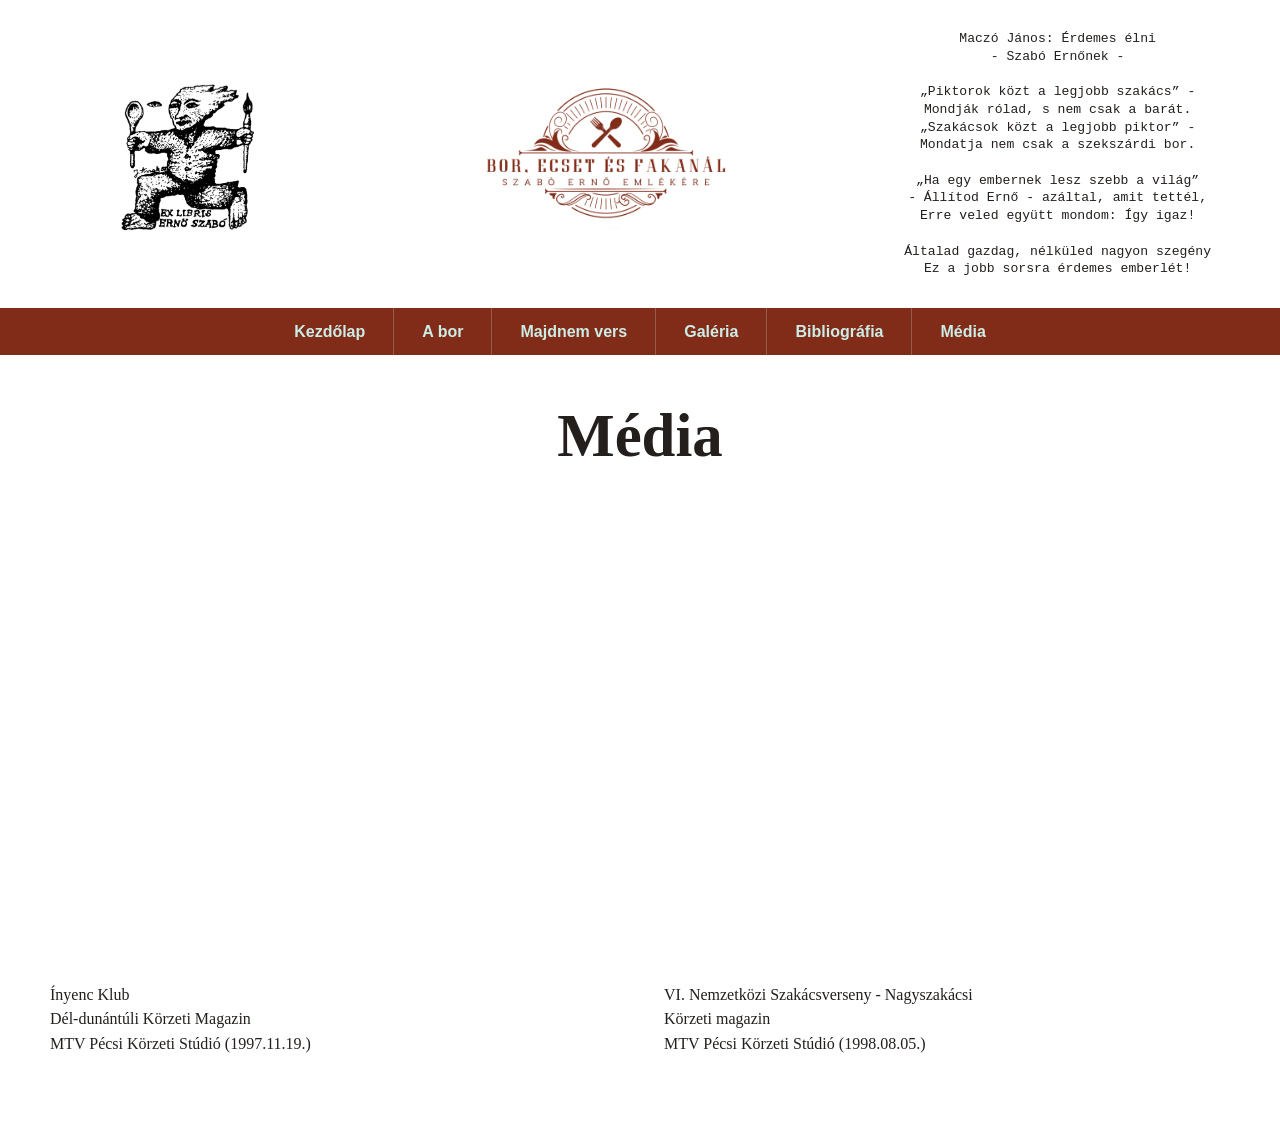
<file: media.html>
<!DOCTYPE html>

<html lang="hu">

<head>
<meta charset="utf-8">
<meta name="viewport" content="width=device-width, initial-scale=1">
<meta name="description" content="Archív televíziós felvételek Szabó Ernőről, az Ínyenc Klubról és gasztronómiai rendezvényekről.">
<link rel="canonical" href="https://www.boresecset.hu/media.html">
<link rel="stylesheet" href="styles.css">
<link rel="icon" type="image/x-icon" href="favicon.ico">
<title>Média – Szabó Ernő és az Ínyenc Klub | Bor, ecset és fakanál</title>
<!-- Google Tag Manager -->
<script>(function(w,d,s,l,i){w[l]=w[l]||[];w[l].push({'gtm.start':new Date().getTime(),event:'gtm.js'});var f=d.getElementsByTagName(s)[0],j=d.createElement(s),dl=l!='dataLayer'?'&l='+l:'';j.async=true;j.src='https://www.googletagmanager.com/gtm.js?id='+i+dl;f.parentNode.insertBefore(j,f);})(window,document,'script','dataLayer','GTM-PKW67TJ4');</script>
<!-- End Google Tag Manager -->
</head>

<body>
<!-- Google Tag Manager (noscript) --><noscript><iframe src="https://www.googletagmanager.com/ns.html?id=GTM-PKW67TJ4"
height="0" width="0" style="display:none;visibility:hidden" title="Google Tag Manager"></iframe></noscript><!-- End Google Tag Manager (noscript) --><header class="site-header"><div class="grid-container" id="header-container"><div class="portrait"><img src="images/ex_libris_erno.jpg" alt="Szabó Ernő ex librise"></div><div class="logo"><img src="images/logo.png" alt="Bor, ecset és fakanál"></div><div class="poem"><p>Maczó János: Érdemes élni<br>- Szabó Ernőnek -<br><br><q>Piktorok közt a legjobb szakács</q> -<br>Mondják rólad, s nem csak a barát.<br><q>Szakácsok közt a legjobb piktor</q> -<br>Mondatja nem csak a szekszárdi bor.<br><br><q>Ha egy embernek lesz szebb a világ</q><br>- Állítod Ernő - azáltal, amit tettél,<br>Erre veled együtt mondom: Így igaz!<br><br>Általad gazdag, nélküled nagyon szegény<br>Ez a jobb sorsra érdemes emberlét!
      </p></div></div><nav class="navbar" aria-label="Fő navigáció"><ul class="nav"><li><a href="index.html">Kezdőlap</a></li><li><a href="abor.html">A bor</a></li><li><a href="majdnemvers.html">Majdnem vers</a></li><li><a href="gallery.html">Galéria</a></li><li><a href="bibliography.html">Bibliográfia</a></li><li><a href="media.html">Média</a></li></ul></nav></header>


  <main>
    <h1 class="page-title">Média</h1>
    <div class="grid-container" id="tworows-container">
    <div><p><iframe src="https://www.youtube.com/embed/scHutV0-Mpw" title="YouTube videó" allow="accelerometer; autoplay; clipboard-write; encrypted-media; gyroscope; picture-in-picture; web-share" allowfullscreen loading="lazy"></iframe></p><p>Ínyenc Klub<br>Dél-dunántúli Körzeti Magazin<br>MTV Pécsi Körzeti Stúdió (1997.11.19.)</p></div>
    <div><p><iframe src="https://www.youtube.com/embed/2AZBlcv-uu4" title="YouTube videó" allow="accelerometer; autoplay; clipboard-write; encrypted-media; gyroscope; picture-in-picture; web-share" allowfullscreen loading="lazy"></iframe></p><p>VI. Nemzetközi Szakácsverseny - Nagyszakácsi<br>Körzeti magazin<br>MTV Pécsi Körzeti Stúdió (1998.08.05.)</p></div>
  </div>
  </main>

</body>

</html>
</file>
<file: styles.css>
/* Base -------------------------------------------------------------------- */
:root {
  --content-width: 1180px;
  --page-padding: clamp(16px, 4vw, 48px);
  --accent: #812c18;
  --accent-hover: #894e41;
  --nav-text: #ccece6;
  --body-text: #241f1c;
}

* {
  box-sizing: border-box;
}

html {
  -webkit-text-size-adjust: 100%;
  text-size-adjust: 100%;
}

body {
  margin: 0;
  color: var(--body-text);
  background: #fff;
  font-family: Georgia, "Times New Roman", serif;
  overflow-x: hidden;
}

img,
svg,
video {
  display: block;
  max-width: 100%;
  height: auto;
}

img {
  border-radius: 18px;
}

iframe {
  display: block;
  max-width: 100%;
  border: 0;
}

h1,
h2,
h3,
p {
  overflow-wrap: break-word;
}

h1 {
  font-size: clamp(1.7rem, 4vw, 2.4rem);
}

h2 {
  font-size: clamp(1.2rem, 3vw, 1.55rem);
}

.h1 {
  margin-top: 0;
  font-family: "Brush Script MT", "Segoe Script", cursive;
  text-align: center;
  font-size: clamp(2.3rem, 7vw, 4rem);
}

p {
  margin: 0 0 1rem;
  line-height: 1.55;
}


.page-title {
  width: min(calc(100% - (2 * var(--page-padding))), var(--content-width));
  margin: clamp(24px, 4vw, 48px) auto clamp(12px, 2vw, 24px);
  text-align: center;
  font-family: "Brush Script MT", "Segoe Script", cursive;
  font-size: clamp(2.2rem, 6vw, 3.8rem);
  line-height: 1.1;
}

.text > .page-title {
  width: 100%;
  margin-top: 0;
}

.poem-title {
  margin: 0 0 0.65rem;
  font-size: clamp(1.2rem, 2.5vw, 1.55rem);
  line-height: 1.2;
}

.book-author,
.book-subtitle {
  text-align: center;
}

.book-author {
  margin-bottom: 0.35rem;
  font-weight: 700;
}

/* Shared layout ----------------------------------------------------------- */
.grid-container {
  display: grid;
  min-width: 0;
}

#tworows-container,
#index-container,
#gallery-container,
.text {
  width: min(calc(100% - (2 * var(--page-padding))), var(--content-width));
  margin-inline: auto;
}

#tworows-container {
  grid-template-columns: repeat(2, minmax(0, 1fr));
  gap: clamp(18px, 4vw, 48px);
  padding-block: clamp(24px, 4vw, 48px);
}

#index-container {
  grid-template-columns: repeat(2, minmax(0, 1fr));
  gap: clamp(18px, 3vw, 32px);
}

#gallery-container {
  grid-template-columns: repeat(3, minmax(0, 1fr));
  gap: clamp(16px, 2vw, 28px);
  padding-block: clamp(24px, 4vw, 48px);
  align-items: start;
}

.text {
  padding-block: clamp(24px, 4vw, 48px);
  text-align: justify;
  font-family: "American Typewriter", Georgia, serif;
  font-size: clamp(1rem, 0.96rem + 0.2vw, 1.08rem);
  letter-spacing: 0.02em;
  line-height: 1.65;
}

.text p {
  line-height: inherit;
}

/* Header ------------------------------------------------------------------ */
.site-header {
  width: 100%;
}

#header-container {
  width: min(calc(100% - (2 * var(--page-padding))), var(--content-width));
  margin-inline: auto;
  grid-template-columns: minmax(130px, 0.8fr) minmax(220px, 1.4fr) minmax(260px, 1fr);
  gap: clamp(16px, 3vw, 40px);
  align-items: center;
  padding-block: clamp(16px, 3vw, 30px);
}

.portrait,
.logo,
.poem {
  min-width: 0;
  text-align: center;
}

.portrait img {
  width: min(150px, 100%);
  margin-inline: auto;
}

.logo img {
  width: min(250px, 100%);
  margin-inline: auto;
}

.poem {
  font-family: ui-monospace, SFMono-Regular, Menlo, Monaco, Consolas, monospace;
  font-size: clamp(0.68rem, 0.55rem + 0.35vw, 0.82rem);
}

.poem p {
  margin: 0;
  line-height: 1.35;
}

/* Navigation -------------------------------------------------------------- */
.navbar {
  background: var(--accent);
}

ul.nav {
  display: flex;
  flex-wrap: wrap;
  justify-content: center;
  width: min(100%, var(--content-width));
  margin: 0 auto;
  padding: 0;
  list-style: none;
  font-family: Arial, Helvetica, sans-serif;
  font-size: 1rem;
  font-weight: 700;
}

ul.nav li {
  min-width: 0;
  border-right: 1px solid rgba(204, 236, 230, 0.25);
}

ul.nav li:last-child {
  border-right: 0;
}

ul.nav a {
  display: block;
  padding: 0.85rem clamp(14px, 2.4vw, 28px);
  color: var(--nav-text);
  text-align: center;
  text-decoration: none;
  line-height: 1.25;
}

ul.nav a:hover,
ul.nav a:focus-visible,
ul.nav li.current a {
  background: var(--accent-hover);
  outline: none;
}

/* Content elements -------------------------------------------------------- */
.leftcol,
.rightcol {
  min-width: 0;
  padding: clamp(8px, 2vw, 24px);
  align-content: center;
  text-align: center;
  font-family: "American Typewriter", Georgia, serif;
  font-size: 1rem;
}

.leftcol img,
.rightcol img {
  margin-inline: auto;
}

#vers,
.vers {
  margin: 0;
  font-family: "American Typewriter", Georgia, serif;
  font-size: 1rem;
  line-height: 1.45;
}

.indent::first-letter {
  color: var(--accent);
  font-weight: 700;
  font-size: 2.6em;
  line-height: 0.8;
}

p.quotes {
  margin-left: clamp(0px, 8vw, 100px);
  font-family: ui-monospace, SFMono-Regular, Menlo, Monaco, Consolas, monospace;
}

#subtitle {
  font-size: 0.5em;
}

.italic {
  font-style: italic;
}

.hidden_list {
  list-style: none;
}

.FloatingBox {
  float: right;
  width: min(300px, 42%);
  margin: 0 0 1rem 1.5rem;
  padding: 3px;
  font-family: ui-monospace, SFMono-Regular, Menlo, Monaco, Consolas, monospace;
  font-size: 0.95rem;
  font-weight: 700;
  text-align: right;
}

.FloatingBox img {
  margin-left: auto;
}

/* Gallery / bibliography -------------------------------------------------- */
div.gallery {
  width: 100%;
  min-width: 0;
  margin: 0;
}

div.gallery a {
  display: block;
}

div.gallery img {
  width: 100%;
  height: auto;
  transition: transform 180ms ease;
}

div.gallery:hover img,
div.gallery:focus-within img {
  transform: scale(1.02);
}

div.desc {
  padding: 0.75rem 0.25rem;
  text-align: center;
}

#gallery-container > div:not(.gallery) {
  min-width: 0;
}

#gallery-container > div:not(.gallery) img {
  width: 100%;
}

/* Media ------------------------------------------------------------------- */
#tworows-container iframe {
  width: 100%;
  aspect-ratio: 4 / 3;
  height: auto;
}

/* Legacy classes retained so old markup remains harmless ----------------- */
.container,
.wrapper,
#wrapper,
#HeaderQuote,
#header,
#teszt,
.image {
  max-width: 100%;
}

/* Tablet ------------------------------------------------------------------ */
@media (max-width: 900px) {
  #header-container {
    grid-template-columns: minmax(110px, 0.8fr) minmax(190px, 1.2fr);
  }

  .poem {
    grid-column: 1 / -1;
    max-width: 620px;
    margin-inline: auto;
  }

  #gallery-container {
    grid-template-columns: repeat(2, minmax(0, 1fr));
  }

  ul.nav a {
    padding-inline: 18px;
  }
}

/* Mobile ------------------------------------------------------------------ */
@media (max-width: 640px) {
  :root {
    --page-padding: 14px;
  }

  #header-container {
    grid-template-columns: 1fr 1.35fr;
    gap: 12px;
    align-items: center;
  }

  .portrait img {
    width: min(110px, 100%);
  }

  .logo img {
    width: min(210px, 100%);
  }

  .poem {
    display: none;
  }

  ul.nav {
    display: grid;
    grid-template-columns: repeat(2, minmax(0, 1fr));
  }

  ul.nav li {
    border-right: 1px solid rgba(204, 236, 230, 0.22);
    border-bottom: 1px solid rgba(204, 236, 230, 0.22);
  }

  ul.nav li:nth-child(even) {
    border-right: 0;
  }

  ul.nav a {
    padding: 0.82rem 0.45rem;
    font-size: 0.95rem;
  }

  #tworows-container,
  #index-container,
  #gallery-container {
    grid-template-columns: 1fr;
  }

  #tworows-container {
    gap: 8px;
  }

  #gallery-container {
    gap: 20px;
  }

  .leftcol,
  .rightcol {
    padding: 12px 4px;
  }

  .leftcol img,
  .rightcol img {
    width: min(280px, 82%) !important;
  }

  .text {
    text-align: left;
    letter-spacing: normal;
    line-height: 1.6;
  }

  .FloatingBox {
    float: none;
    width: min(100%, 300px);
    margin: 0 auto 1.5rem;
    text-align: center;
  }

  .FloatingBox img {
    margin-inline: auto;
  }

  p.quotes {
    margin-left: 0;
  }
}

@media (max-width: 380px) {
  #header-container {
    grid-template-columns: 1fr;
  }

  .portrait {
    display: none;
  }

  .logo img {
    width: min(230px, 90%);
  }

  ul.nav {
    grid-template-columns: 1fr;
  }

  ul.nav li,
  ul.nav li:nth-child(even) {
    border-right: 0;
  }
}
</file>
